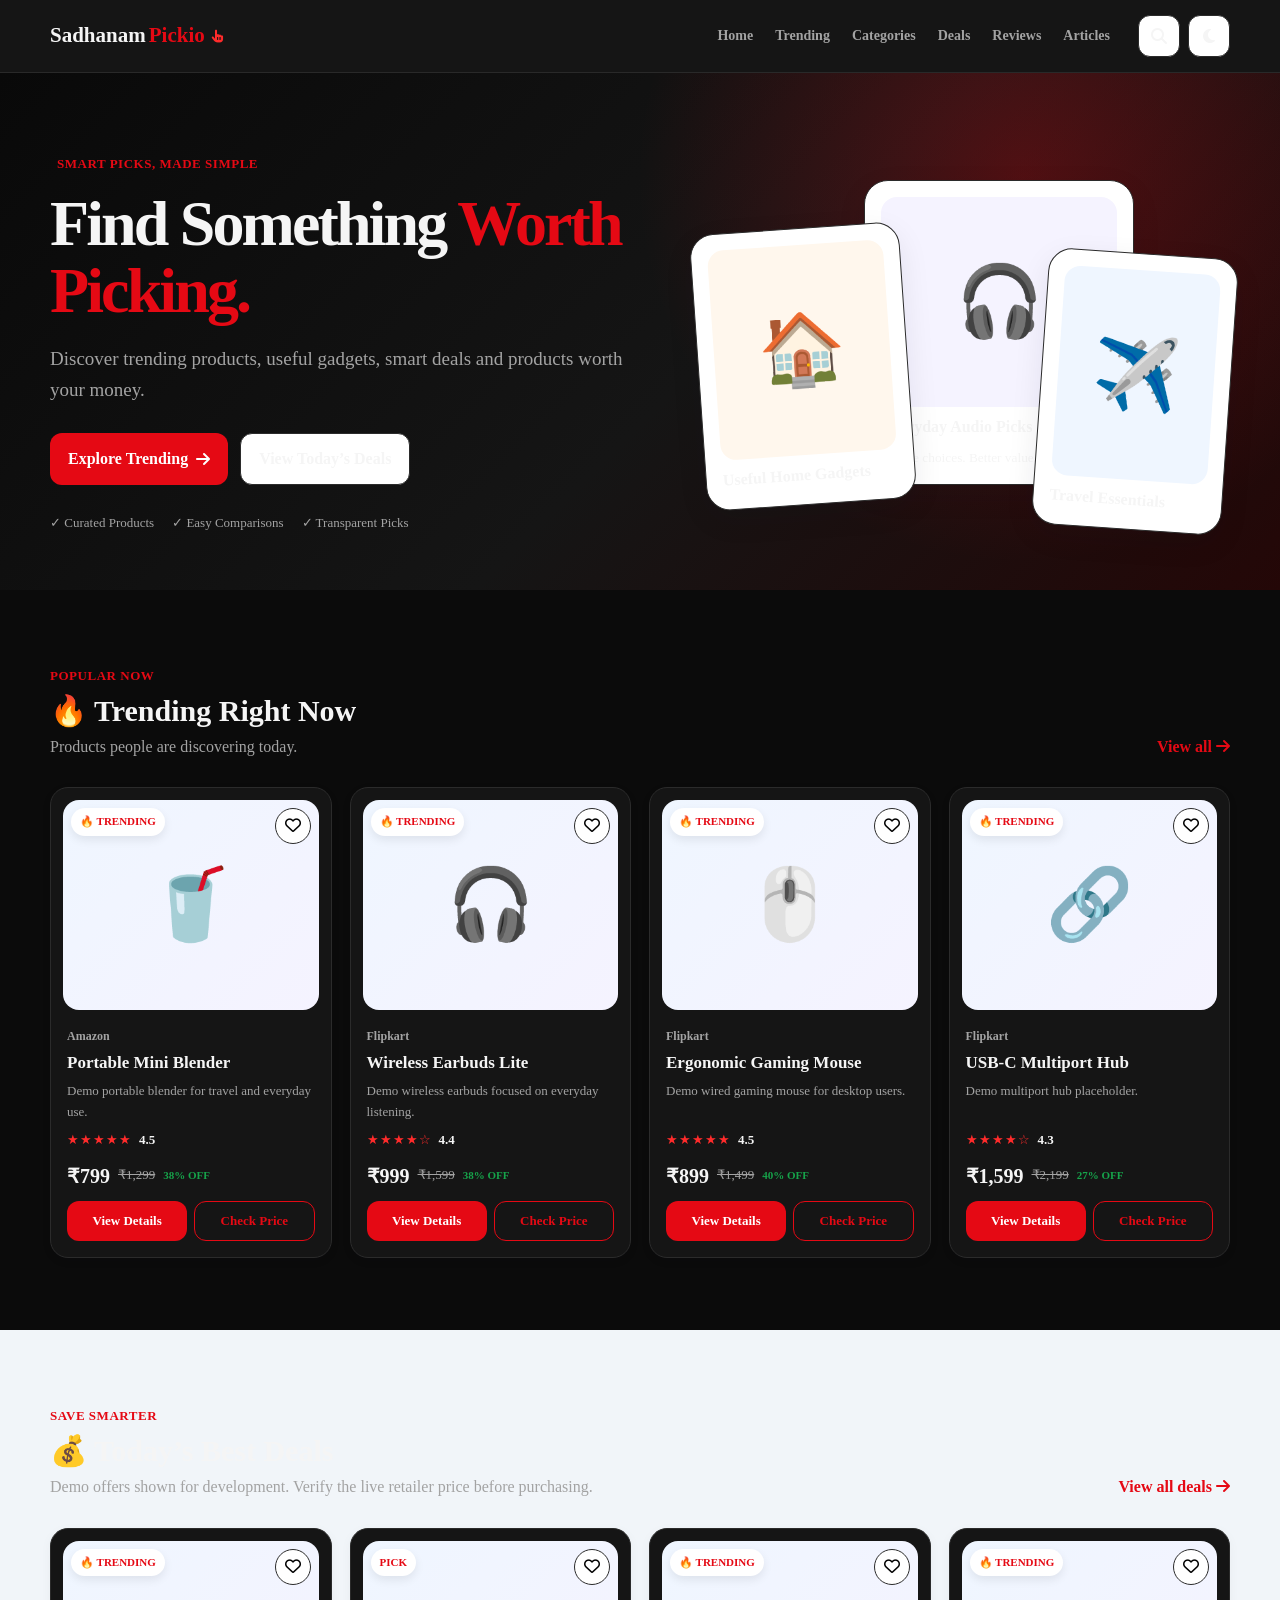
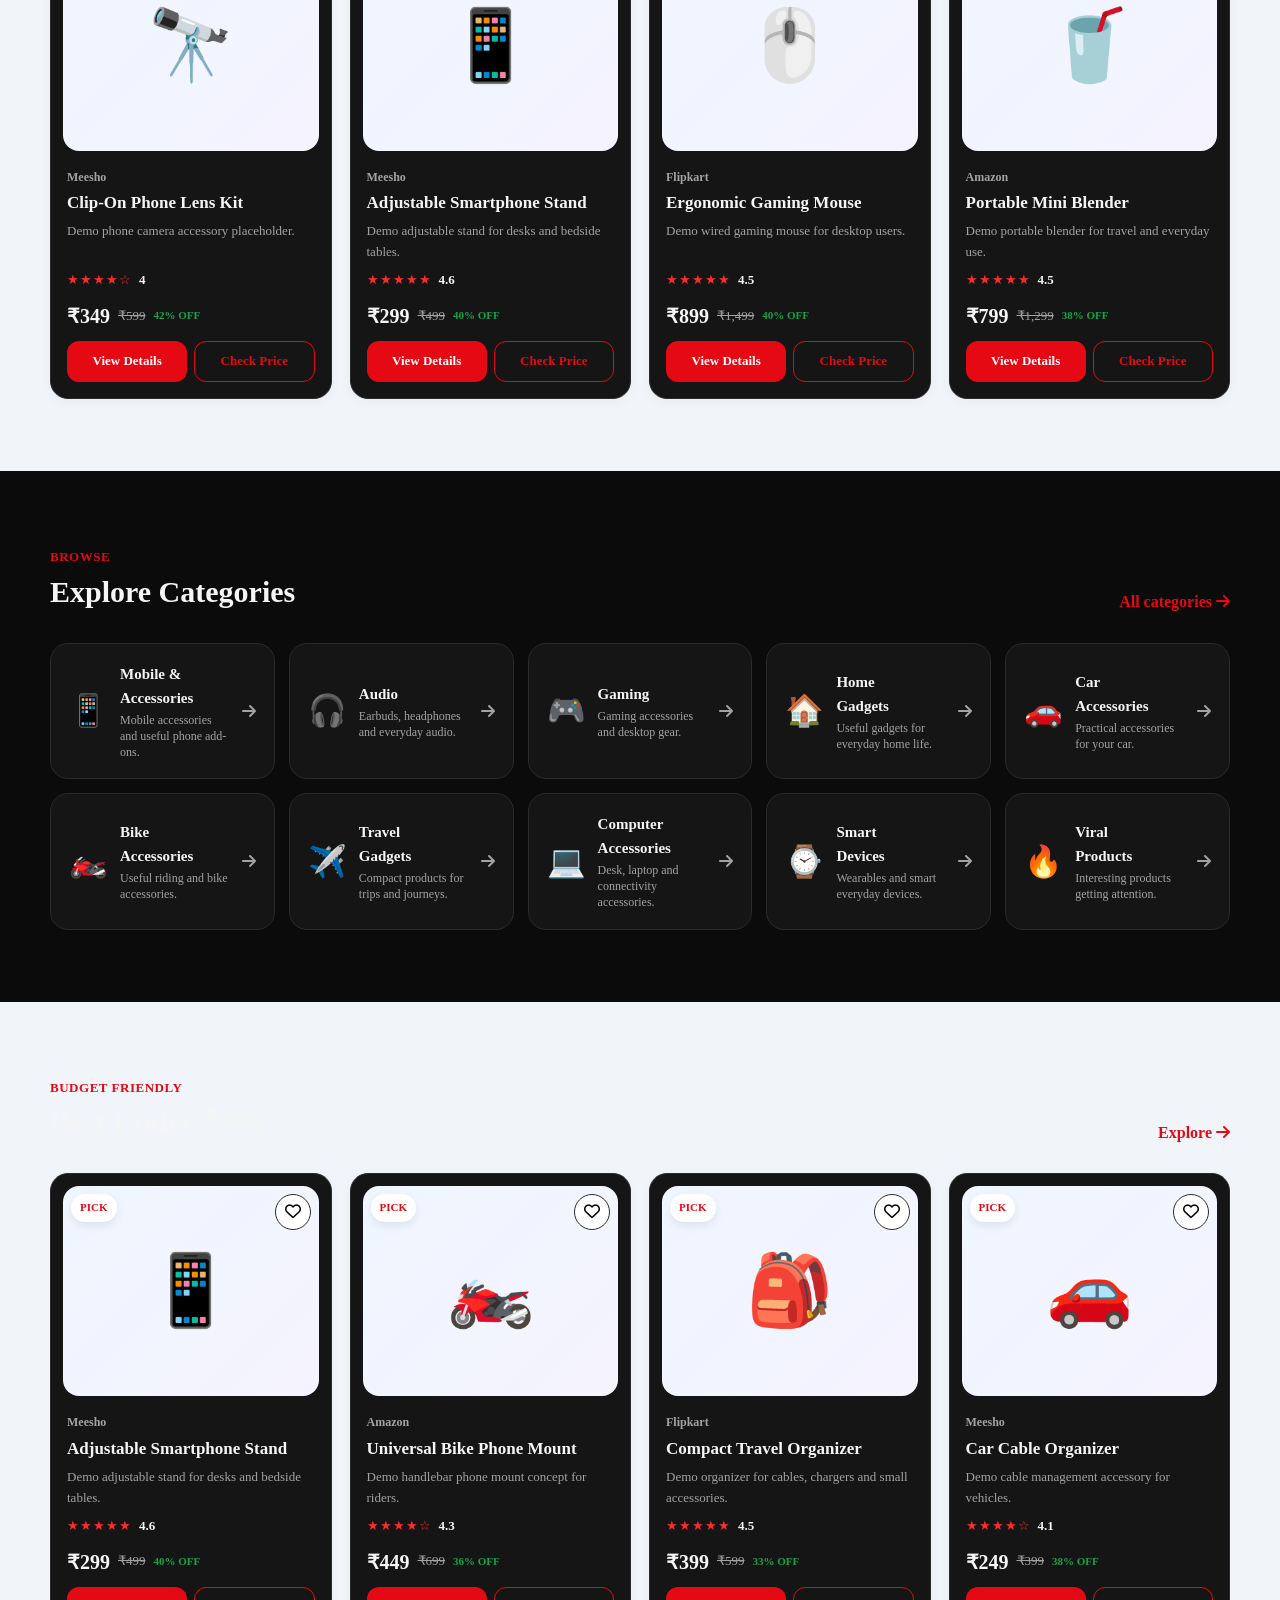
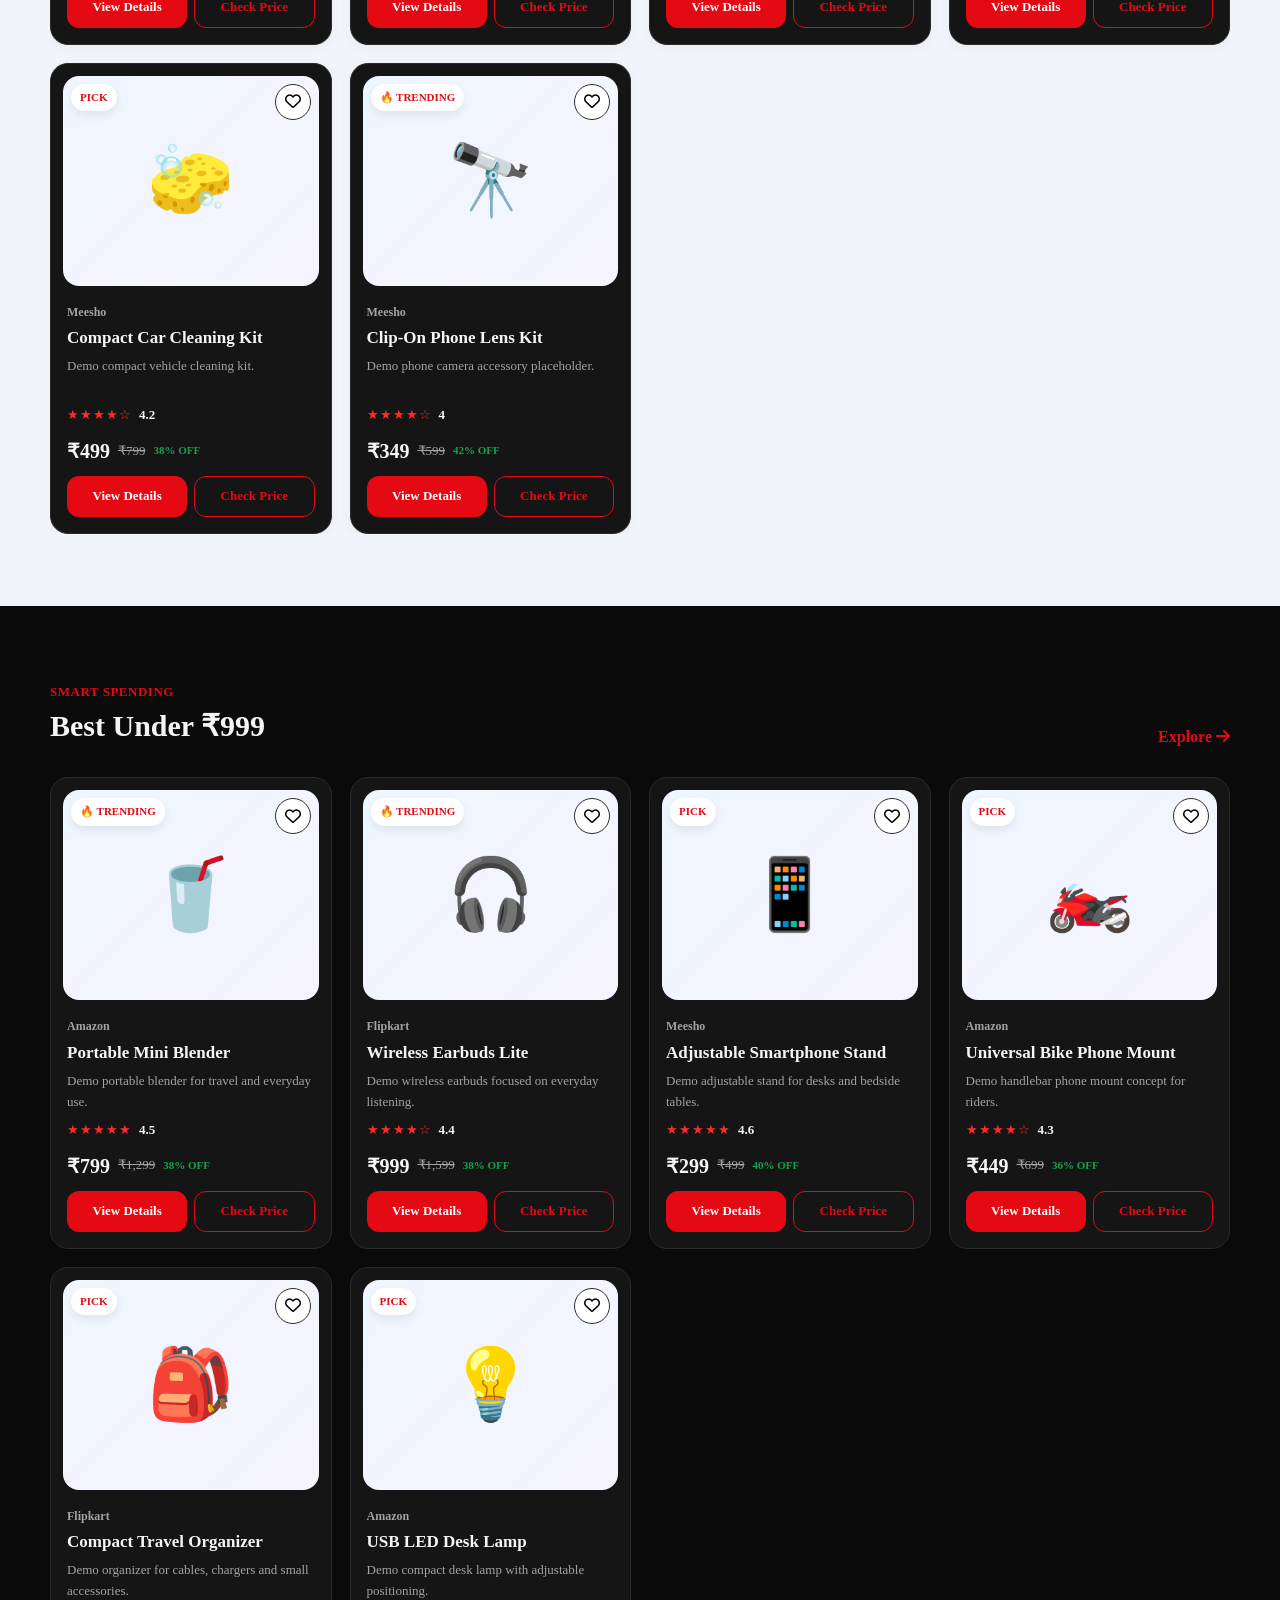
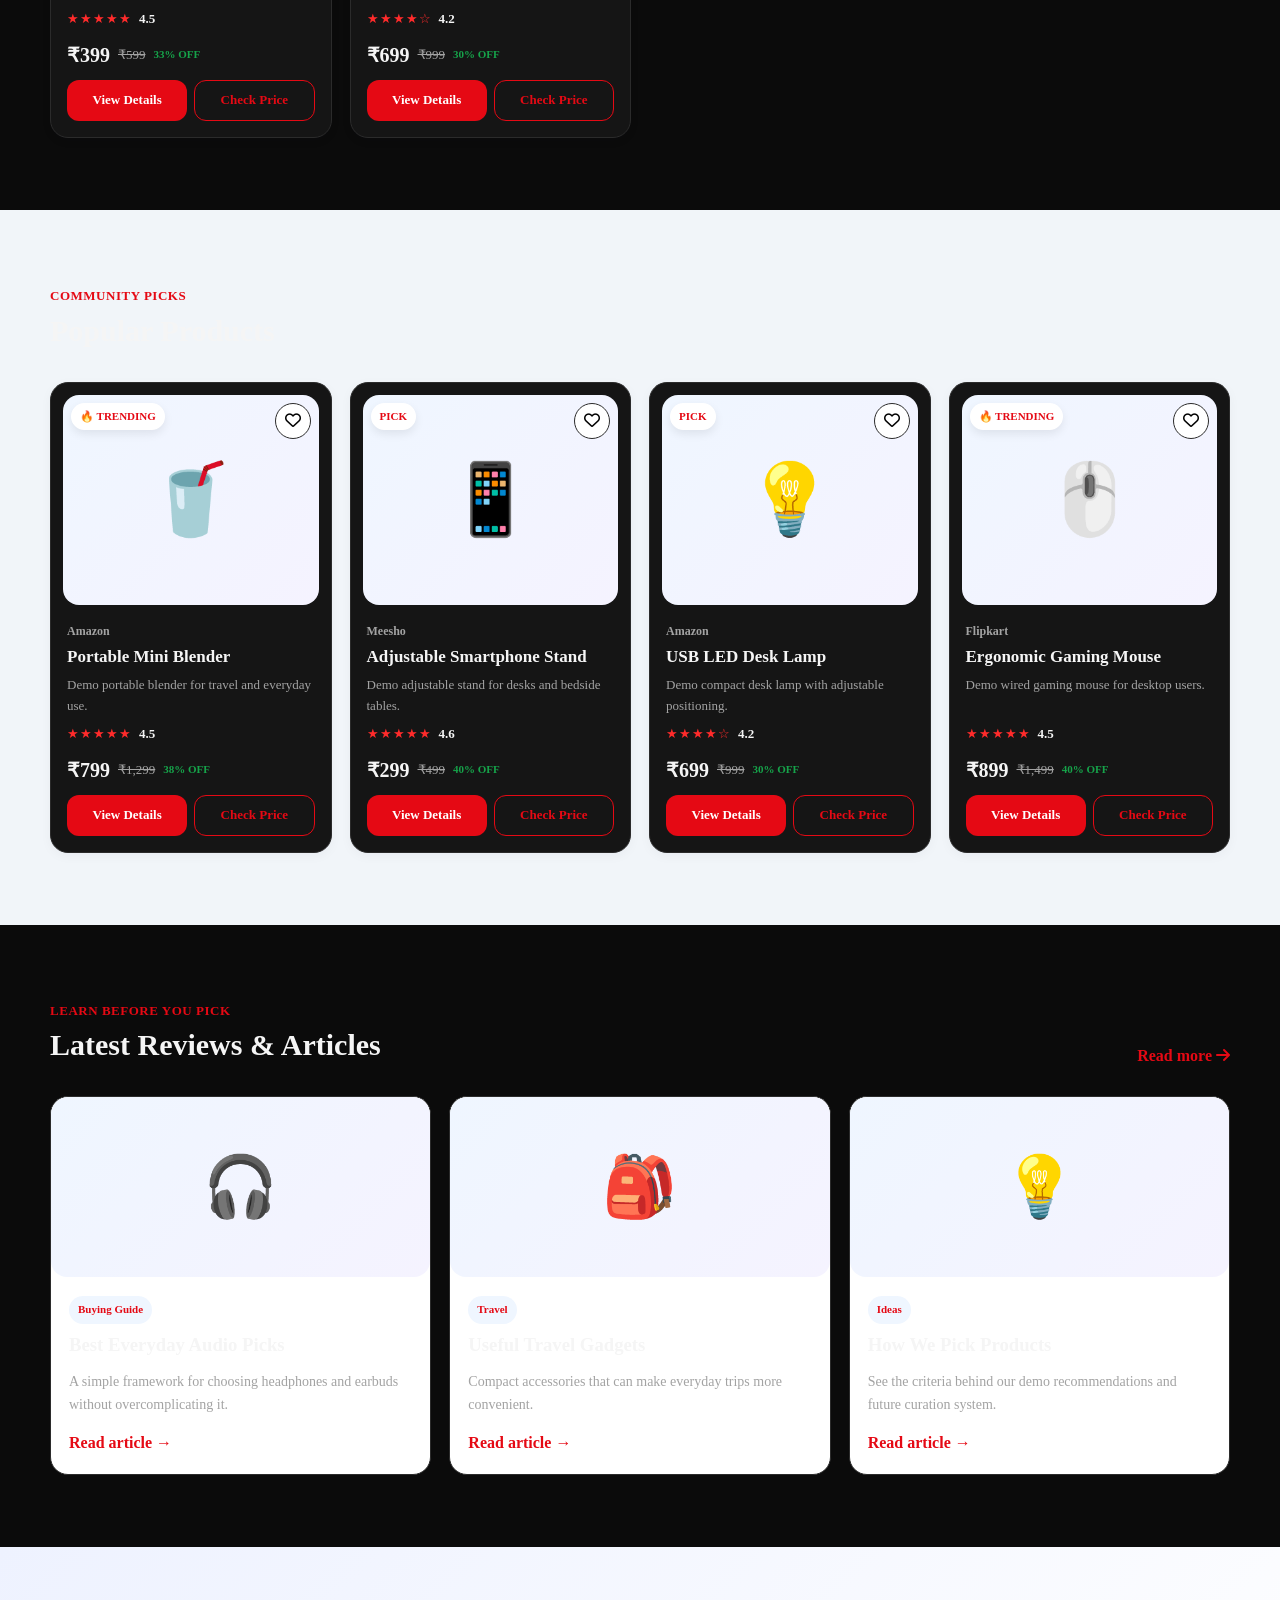
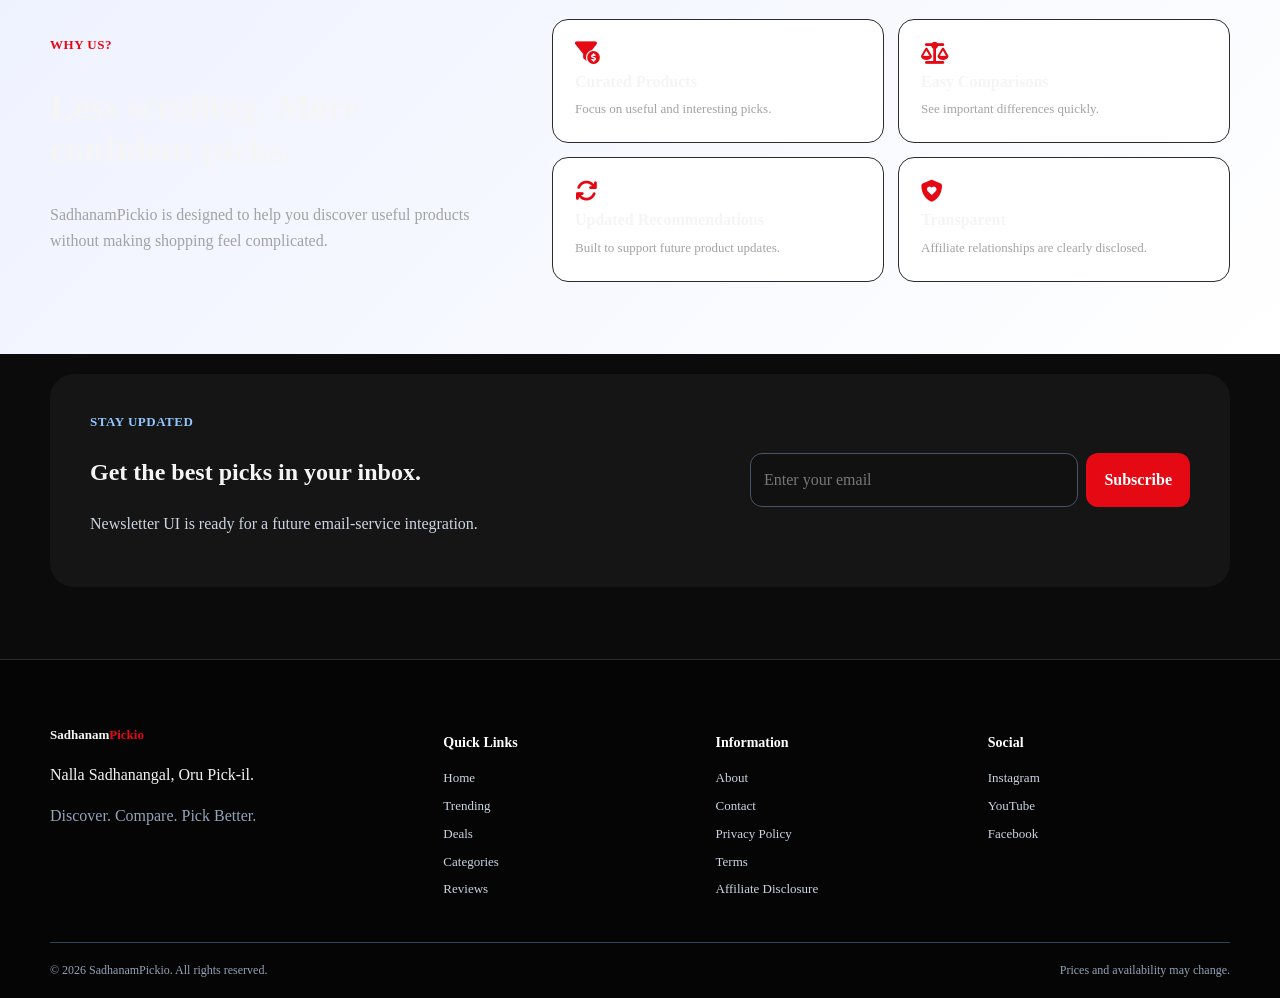
<file: index.html>
<!doctype html>
<html lang="en">
<head>
  <meta charset="utf-8">
  <meta name="viewport" content="width=device-width, initial-scale=1">
  <title>SadhanamPickio — Discover. Compare. Pick Better.</title>
  <meta name="description" content="Discover trending products, useful gadgets, smart deals and value-for-money picks with SadhanamPickio.">
  <link rel="canonical" href="https://sadhanampickio.in/">
  <meta property="og:title" content="SadhanamPickio — Discover. Compare. Pick Better.">
  <meta property="og:description" content="Nalla Sadhanangal, Oru Pick-il. Find useful, trending and value-for-money products.">
  <meta property="og:type" content="website">
  <meta property="og:url" content="https://sadhanampickio.in/">
  <meta name="twitter:card" content="summary_large_image">
  <link rel="preconnect" href="https://fonts.googleapis.com">
  <link rel="preconnect" href="https://fonts.gstatic.com" crossorigin>
  <link href="https://fonts.googleapis.com/css2?family=Inter:wght@400;500;600;700;800&display=swap" rel="stylesheet">
  <link rel="stylesheet" href="https://cdnjs.cloudflare.com/ajax/libs/font-awesome/6.5.2/css/all.min.css">
  <link rel="stylesheet" href="css/style.css">
  <link rel="stylesheet" href="css/components.css">
  <link rel="stylesheet" href="css/responsive.css">
  <script type="application/ld+json">{"@context":"https://schema.org","@type":"WebSite","name":"SadhanamPickio","url":"https://sadhanampickio.in/","potentialAction":{"@type":"SearchAction","target":"https://sadhanampickio.in/search.html?q={search_term_string}","query-input":"required name=search_term_string"}}</script>
</head>
<body data-page="home">
  <div id="site-header"></div>
  <main>
    <section class="hero">
      <div class="container hero-grid">
        <div class="hero-copy">
          <span class="eyebrow"><i class="fa-solid fa-sparkles"></i> Smart picks, made simple</span>
          <h1>Find Something <span>Worth Picking.</span></h1>
          <p>Discover trending products, useful gadgets, smart deals and products worth your money.</p>
          <div class="hero-actions">
            <a class="btn btn-primary" href="trending.html">Explore Trending <i class="fa-solid fa-arrow-right"></i></a>
            <a class="btn btn-light" href="deals.html">View Today’s Deals</a>
          </div>
          <div class="trust-row">
            <span>✓ Curated Products</span><span>✓ Easy Comparisons</span><span>✓ Transparent Picks</span>
          </div>
        </div>
        <div class="hero-visual" aria-label="Featured product discovery">
          <div class="hero-card hero-card-main"><div class="demo-img purple">🎧</div><b>Everyday Audio Picks</b><small>Simple choices. Better value.</small></div>
          <div class="hero-card hero-card-a"><div class="demo-img orange">🏠</div><b>Useful Home Gadgets</b></div>
          <div class="hero-card hero-card-b"><div class="demo-img blue">✈️</div><b>Travel Essentials</b></div>
        </div>
      </div>
    </section>

    <section class="section" id="trending">
      <div class="container">
        <div class="section-head"><div><span class="eyebrow">Popular now</span><h2>🔥 Trending Right Now</h2><p>Products people are discovering today.</p></div><a href="trending.html" class="text-link">View all <i class="fa-solid fa-arrow-right"></i></a></div>
        <div id="trending-grid" class="product-grid"></div>
      </div>
    </section>

    <section class="section section-muted">
      <div class="container">
        <div class="section-head"><div><span class="eyebrow">Save smarter</span><h2>💰 Today’s Best Deals</h2><p>Demo offers shown for development. Verify the live retailer price before purchasing.</p></div><a href="deals.html" class="text-link">View all deals <i class="fa-solid fa-arrow-right"></i></a></div>
        <div id="deals-grid" class="product-grid"></div>
      </div>
    </section>

    <section class="section">
      <div class="container">
        <div class="section-head"><div><span class="eyebrow">Browse</span><h2>Explore Categories</h2></div><a href="categories.html" class="text-link">All categories <i class="fa-solid fa-arrow-right"></i></a></div>
        <div id="category-grid" class="category-grid"></div>
      </div>
    </section>

    <section class="section section-muted">
      <div class="container price-section"><div class="section-head"><div><span class="eyebrow">Budget friendly</span><h2>Best Under ₹499</h2></div><a href="category.html?price=499" class="text-link">Explore <i class="fa-solid fa-arrow-right"></i></a></div><div id="under-499" class="product-grid product-grid-scroll"></div></div>
    </section>

    <section class="section">
      <div class="container"><div class="section-head"><div><span class="eyebrow">Smart spending</span><h2>Best Under ₹999</h2></div><a href="category.html?price=999" class="text-link">Explore <i class="fa-solid fa-arrow-right"></i></a></div><div id="under-999" class="product-grid product-grid-scroll"></div></div>
    </section>

    <section class="section section-muted">
      <div class="container">
        <div class="section-head"><div><span class="eyebrow">Community picks</span><h2>Popular Products</h2></div></div>
        <div id="popular-grid" class="product-grid"></div>
      </div>
    </section>

    <section class="section">
      <div class="container">
        <div class="section-head"><div><span class="eyebrow">Learn before you pick</span><h2>Latest Reviews & Articles</h2></div><a href="articles.html" class="text-link">Read more <i class="fa-solid fa-arrow-right"></i></a></div>
        <div class="article-grid">
          <article class="article-card"><div class="article-art">🎧</div><div><span class="tag">Buying Guide</span><h3>Best Everyday Audio Picks</h3><p>A simple framework for choosing headphones and earbuds without overcomplicating it.</p><a href="articles.html">Read article →</a></div></article>
          <article class="article-card"><div class="article-art">🎒</div><div><span class="tag">Travel</span><h3>Useful Travel Gadgets</h3><p>Compact accessories that can make everyday trips more convenient.</p><a href="articles.html">Read article →</a></div></article>
          <article class="article-card"><div class="article-art">💡</div><div><span class="tag">Ideas</span><h3>How We Pick Products</h3><p>See the criteria behind our demo recommendations and future curation system.</p><a href="articles.html">Read article →</a></div></article>
        </div>
      </div>
    </section>

    <section class="section why-section">
      <div class="container why-grid">
        <div><span class="eyebrow">Why us?</span><h2>Less scrolling. More confident picks.</h2><p>SadhanamPickio is designed to help you discover useful products without making shopping feel complicated.</p></div>
        <div class="why-cards">
          <div class="why-card"><i class="fa-solid fa-filter-circle-dollar"></i><b>Curated Products</b><span>Focus on useful and interesting picks.</span></div>
          <div class="why-card"><i class="fa-solid fa-scale-balanced"></i><b>Easy Comparisons</b><span>See important differences quickly.</span></div>
          <div class="why-card"><i class="fa-solid fa-arrows-rotate"></i><b>Updated Recommendations</b><span>Built to support future product updates.</span></div>
          <div class="why-card"><i class="fa-solid fa-shield-heart"></i><b>Transparent</b><span>Affiliate relationships are clearly disclosed.</span></div>
        </div>
      </div>
    </section>

    <section class="section newsletter-section">
      <div class="container newsletter"><div><span class="eyebrow">Stay updated</span><h2>Get the best picks in your inbox.</h2><p>Newsletter UI is ready for a future email-service integration.</p></div><form id="newsletter-form" class="inline-form"><input type="email" placeholder="Enter your email" aria-label="Email address" required><button class="btn btn-primary">Subscribe</button></form></div>
    </section>
  </main>
  <div id="site-footer"></div>
  <script src="js/products.js"></script><script src="js/app.js"></script><script src="js/search.js"></script>
</body>
</html>
</file>
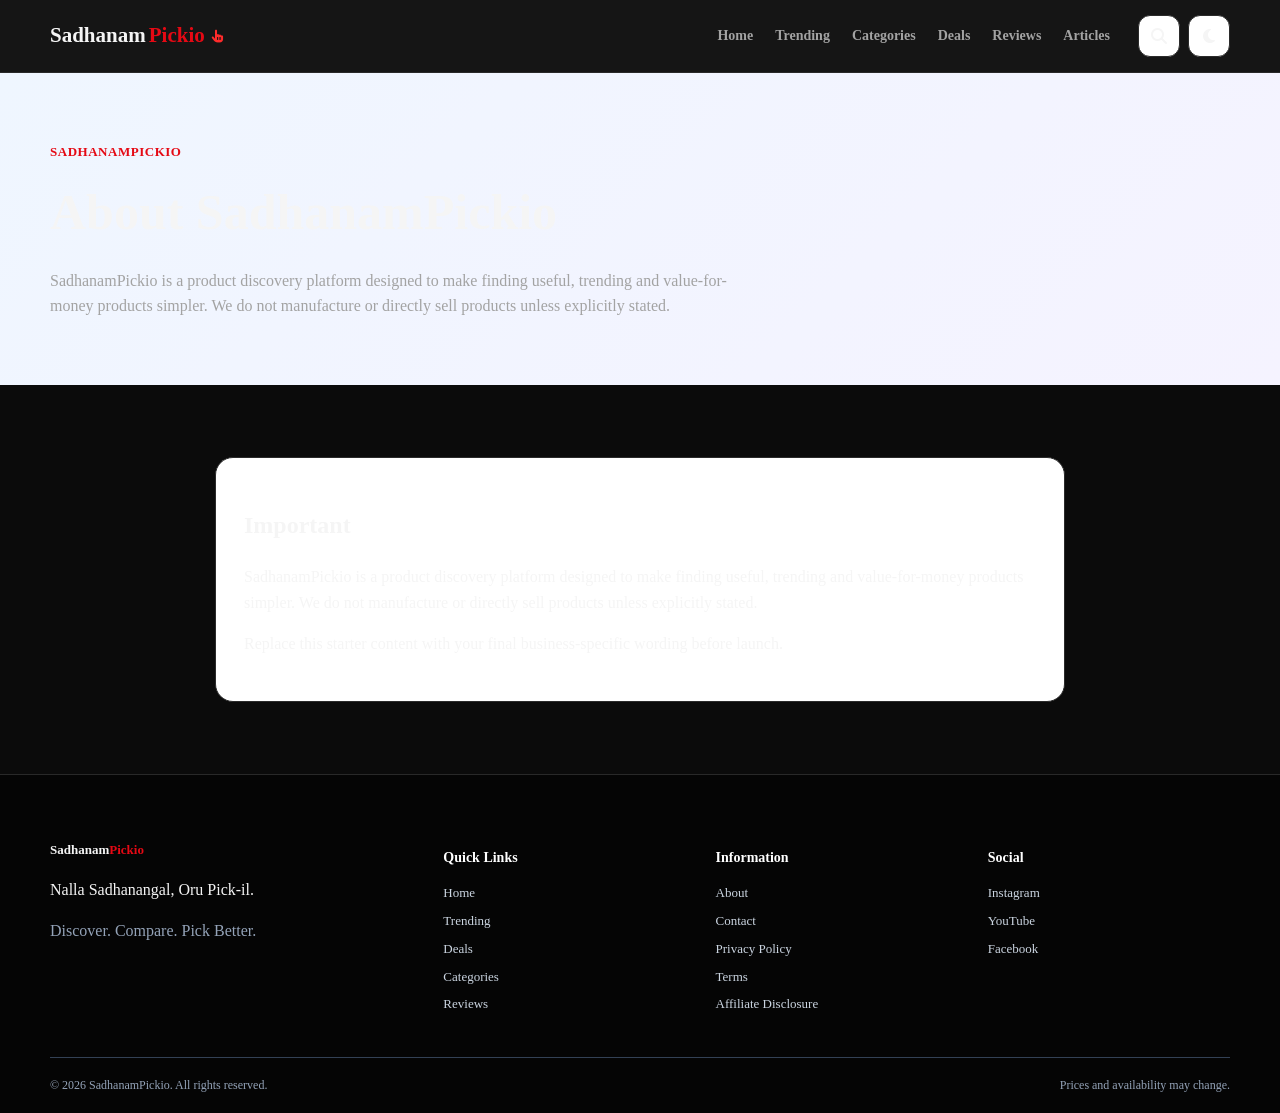
<file: about.html>
<!doctype html><html lang="en"><head><meta charset="utf-8"><meta name="viewport" content="width=device-width,initial-scale=1"><title>About — SadhanamPickio</title><meta name="description" content="About SadhanamPickio — SadhanamPickio."><link rel="stylesheet" href="https://cdnjs.cloudflare.com/ajax/libs/font-awesome/6.5.2/css/all.min.css"><link rel="stylesheet" href="css/style.css"><link rel="stylesheet" href="css/components.css"><link rel="stylesheet" href="css/responsive.css"></head><body><div id="site-header"></div><main><section class="page-hero"><div class="container"><span class="eyebrow">SadhanamPickio</span><h1>About SadhanamPickio</h1><p>SadhanamPickio is a product discovery platform designed to make finding useful, trending and value-for-money products simpler. We do not manufacture or directly sell products unless explicitly stated.</p></div></section><section class="section"><div class="container narrow-content"><div class='info-card'><h2>Important</h2><p>SadhanamPickio is a product discovery platform designed to make finding useful, trending and value-for-money products simpler. We do not manufacture or directly sell products unless explicitly stated.</p><p>Replace this starter content with your final business-specific wording before launch.</p></div></div></section></main><div id="site-footer"></div><script src="js/products.js"></script><script src="js/app.js"></script><script src="js/search.js"></script></body></html>
</file>
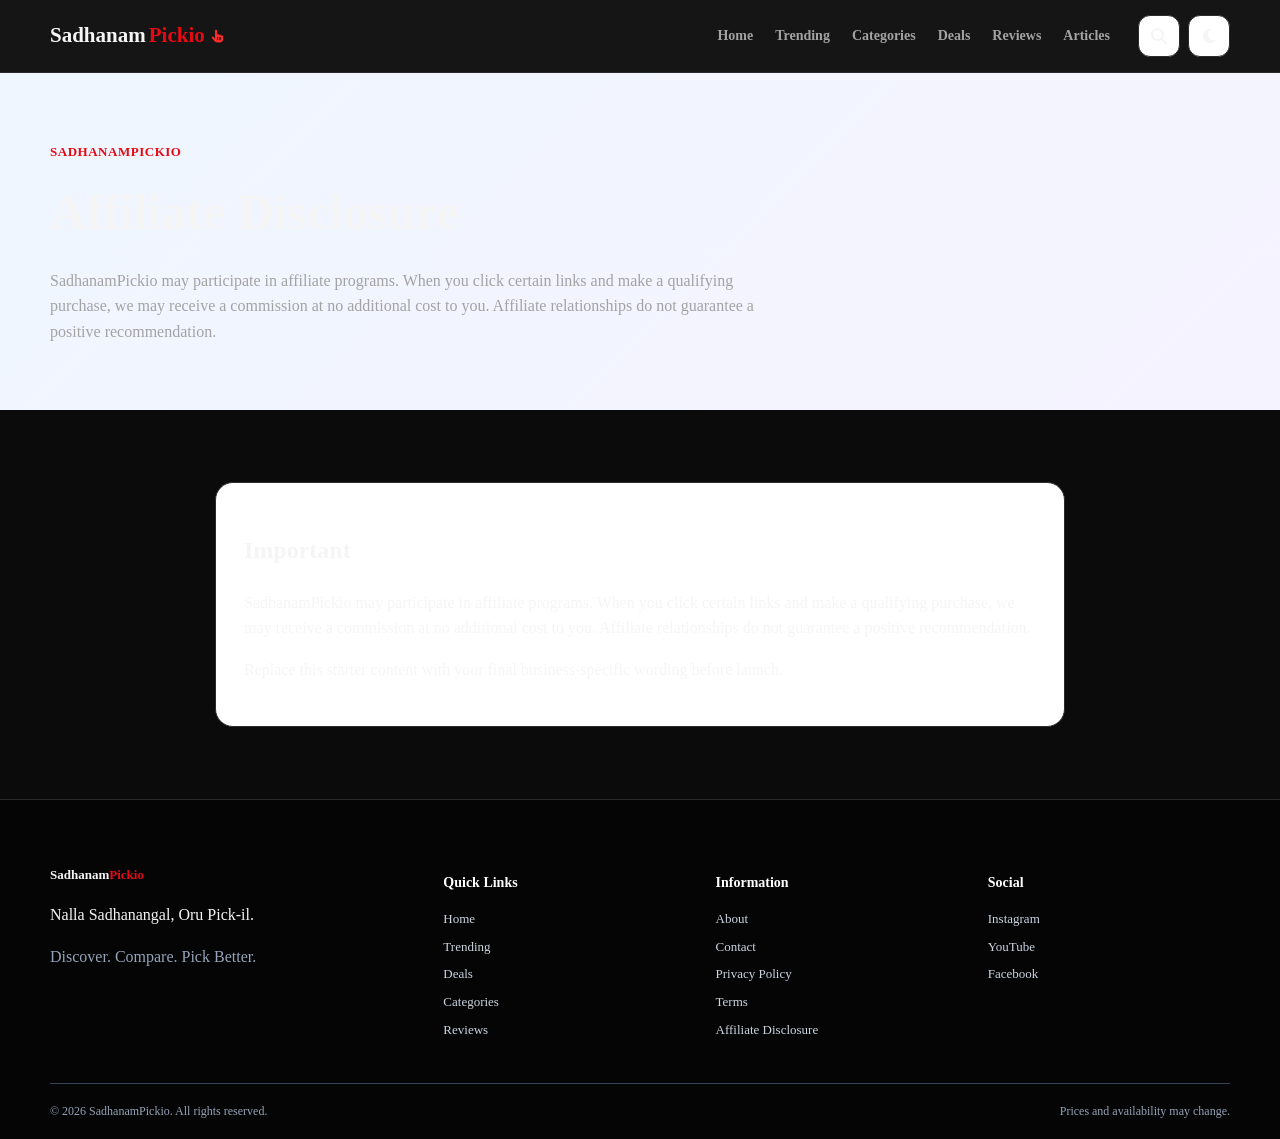
<file: affiliate-disclosure.html>
<!doctype html><html lang="en"><head><meta charset="utf-8"><meta name="viewport" content="width=device-width,initial-scale=1"><title>Affiliate Disclosure — SadhanamPickio</title><meta name="description" content="Affiliate Disclosure — SadhanamPickio."><link rel="stylesheet" href="https://cdnjs.cloudflare.com/ajax/libs/font-awesome/6.5.2/css/all.min.css"><link rel="stylesheet" href="css/style.css"><link rel="stylesheet" href="css/components.css"><link rel="stylesheet" href="css/responsive.css"></head><body><div id="site-header"></div><main><section class="page-hero"><div class="container"><span class="eyebrow">SadhanamPickio</span><h1>Affiliate Disclosure</h1><p>SadhanamPickio may participate in affiliate programs. When you click certain links and make a qualifying purchase, we may receive a commission at no additional cost to you. Affiliate relationships do not guarantee a positive recommendation.</p></div></section><section class="section"><div class="container narrow-content"><div class='info-card'><h2>Important</h2><p>SadhanamPickio may participate in affiliate programs. When you click certain links and make a qualifying purchase, we may receive a commission at no additional cost to you. Affiliate relationships do not guarantee a positive recommendation.</p><p>Replace this starter content with your final business-specific wording before launch.</p></div></div></section></main><div id="site-footer"></div><script src="js/products.js"></script><script src="js/app.js"></script><script src="js/search.js"></script></body></html>
</file>
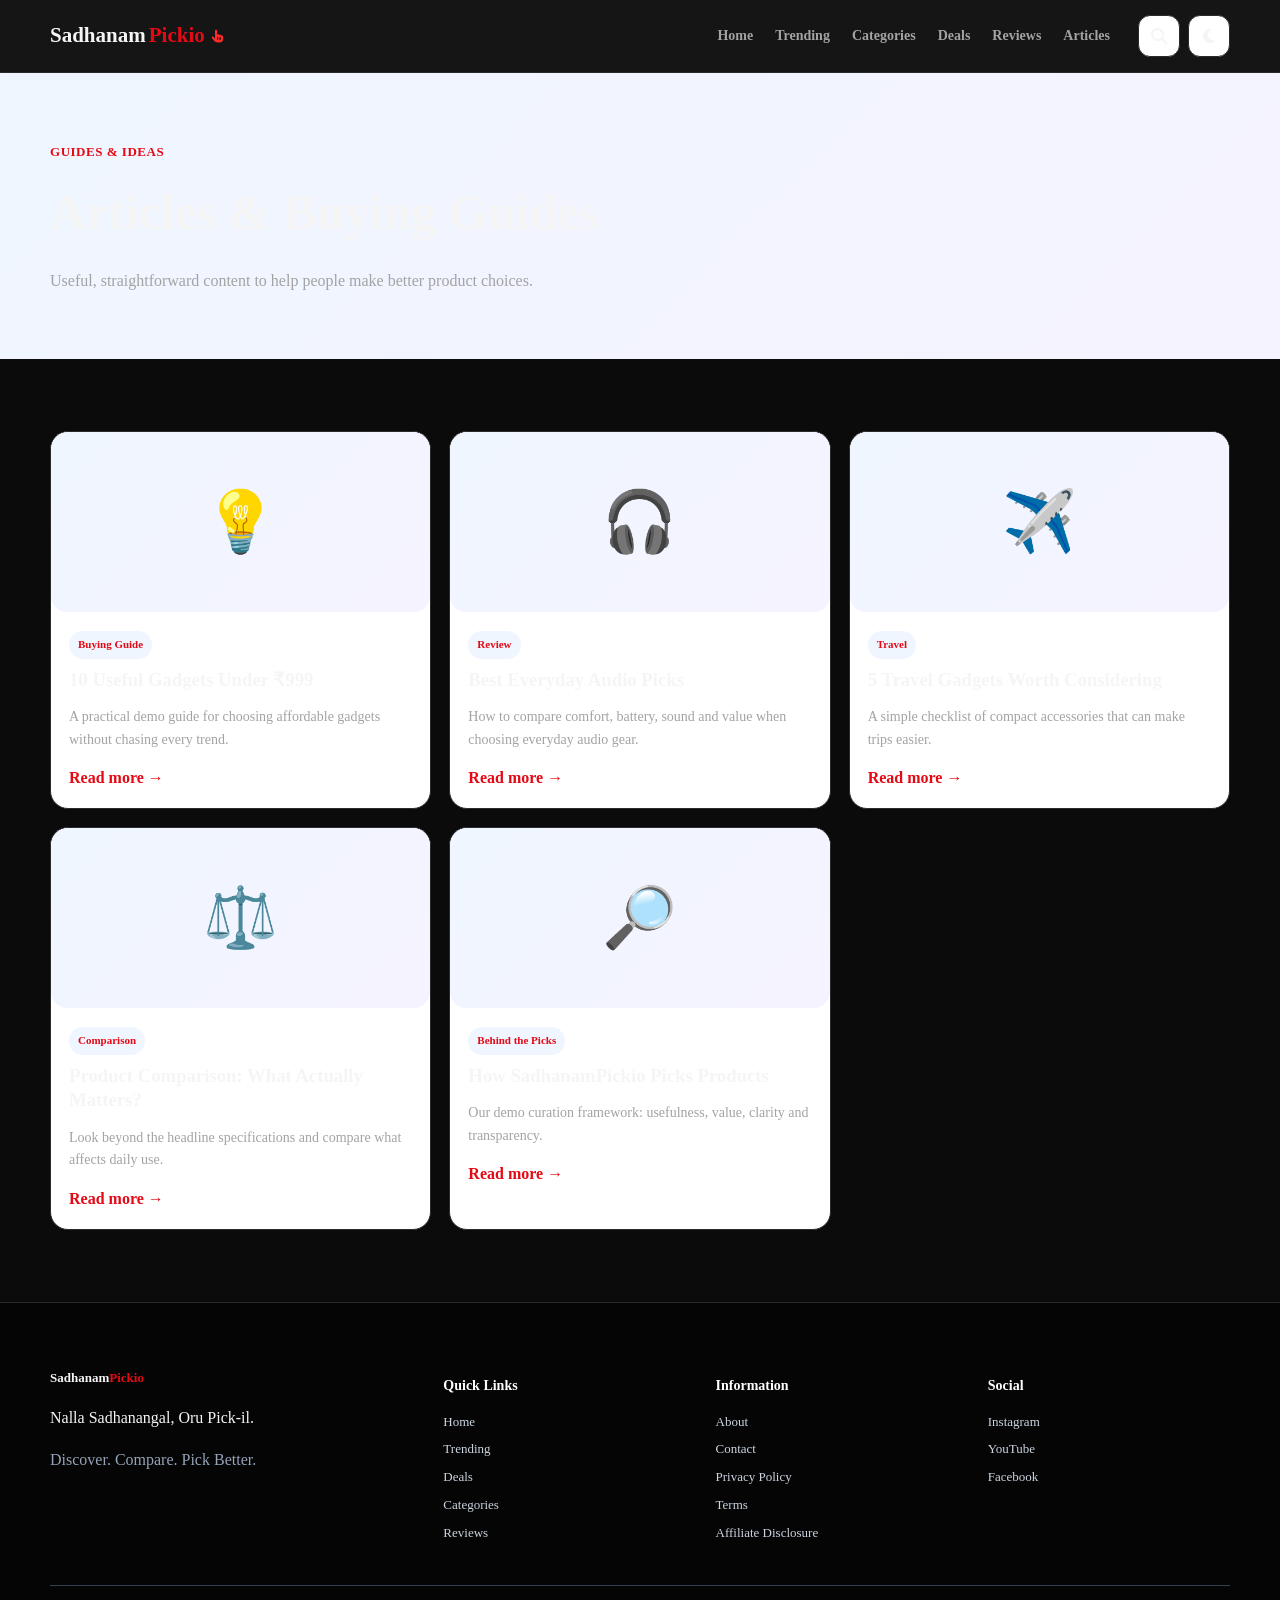
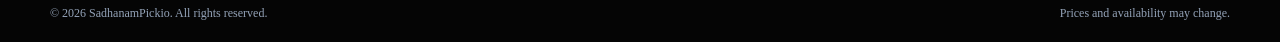
<file: articles.html>
<!doctype html><html lang="en"><head><meta charset="utf-8"><meta name="viewport" content="width=device-width,initial-scale=1"><title>Articles & Buying Guides — SadhanamPickio</title><meta name="description" content="Buying guides, product comparisons, reviews and useful product articles."><link rel="stylesheet" href="https://cdnjs.cloudflare.com/ajax/libs/font-awesome/6.5.2/css/all.min.css"><link rel="stylesheet" href="css/style.css"><link rel="stylesheet" href="css/components.css"><link rel="stylesheet" href="css/responsive.css"></head><body data-page="articles"><div id="site-header"></div><main><section class="page-hero"><div class="container"><span class="eyebrow">Guides & ideas</span><h1>Articles & Buying Guides</h1><p>Useful, straightforward content to help people make better product choices.</p></div></section><section class="section"><div class="container article-grid" id="article-grid"></div></section></main><div id="site-footer"></div><script src="js/products.js"></script><script src="js/app.js"></script><script src="js/search.js"></script></body></html>
</file>
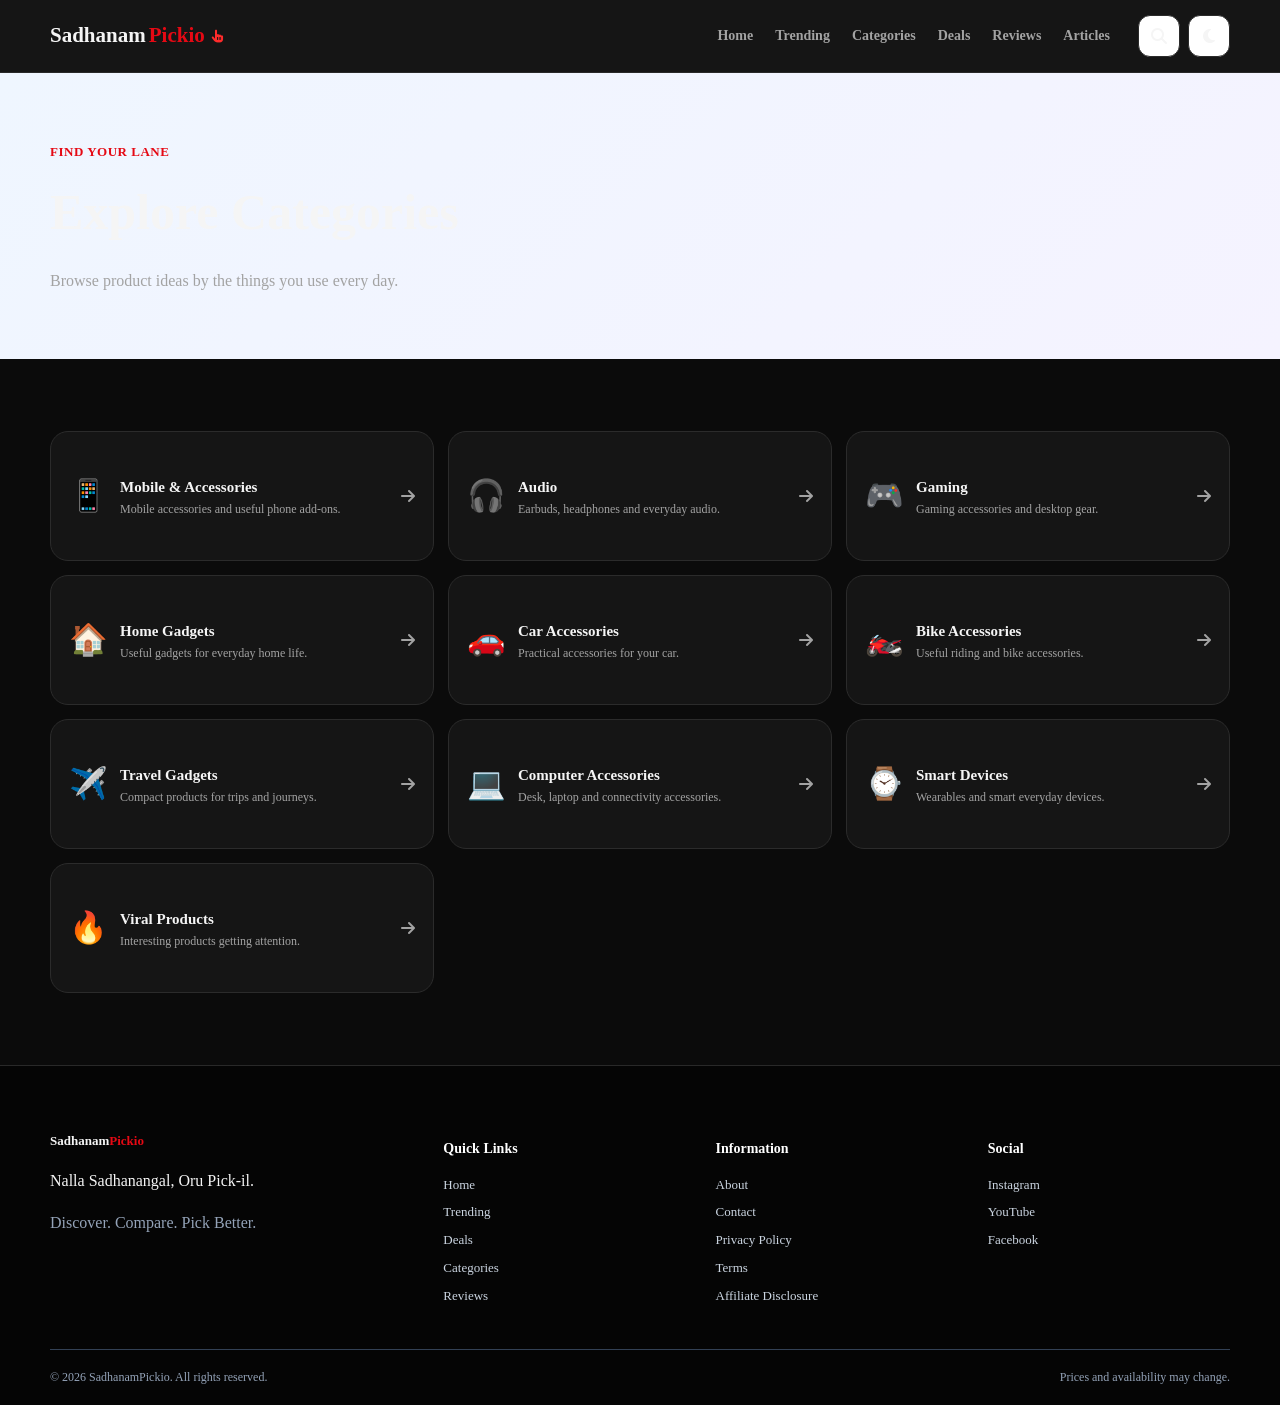
<file: categories.html>
<!doctype html><html lang="en"><head><meta charset="utf-8"><meta name="viewport" content="width=device-width,initial-scale=1"><title>Categories — SadhanamPickio</title><meta name="description" content="Explore gadgets, audio, gaming, travel, home, bike, car and mobile accessory categories."><link rel="canonical" href="https://sadhanampickio.in/categories.html"><link rel="stylesheet" href="https://cdnjs.cloudflare.com/ajax/libs/font-awesome/6.5.2/css/all.min.css"><link rel="stylesheet" href="css/style.css"><link rel="stylesheet" href="css/components.css"><link rel="stylesheet" href="css/responsive.css"></head><body data-page="categories"><div id="site-header"></div><main><section class="page-hero"><div class="container"><span class="eyebrow">Find your lane</span><h1>Explore Categories</h1><p>Browse product ideas by the things you use every day.</p></div></section><section class="section"><div class="container"><div id="all-category-grid" class="category-grid category-grid-large"></div></div></section></main><div id="site-footer"></div><script src="js/products.js"></script><script src="js/app.js"></script><script src="js/search.js"></script></body></html>
</file>
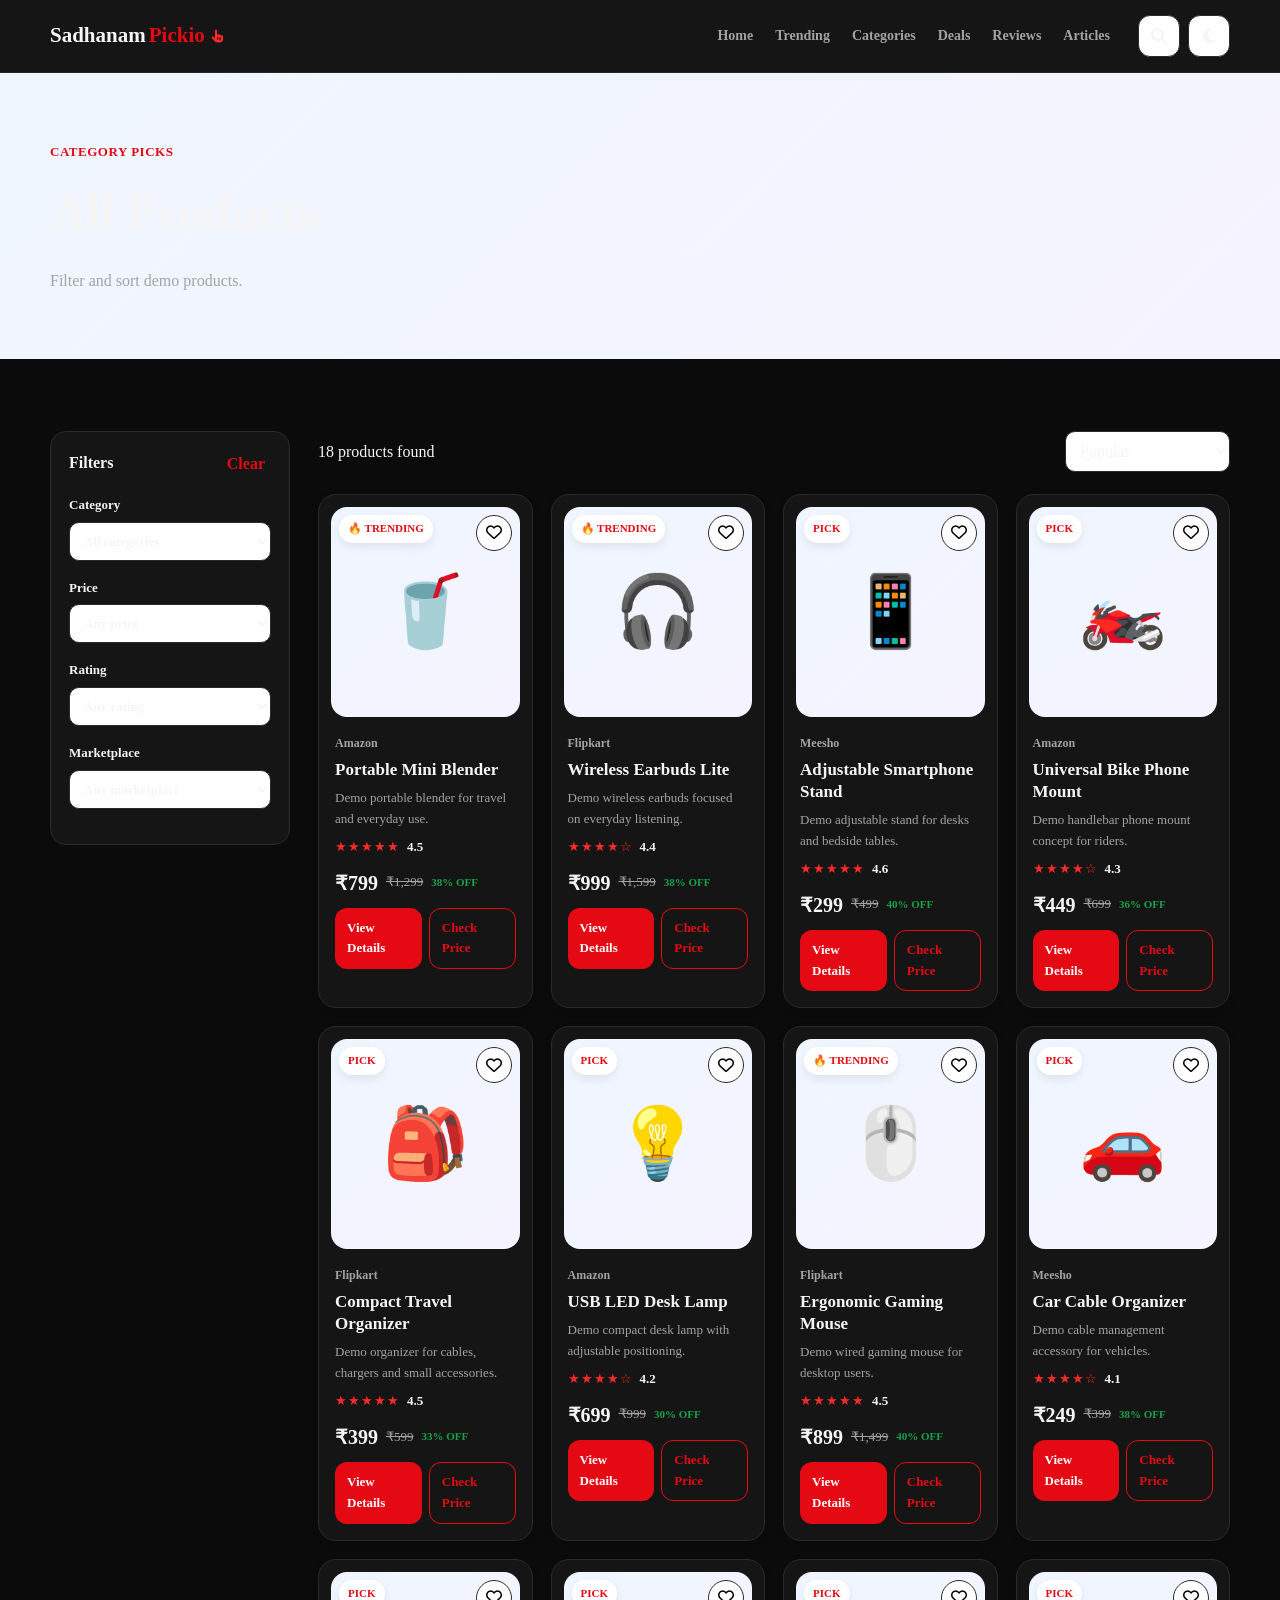
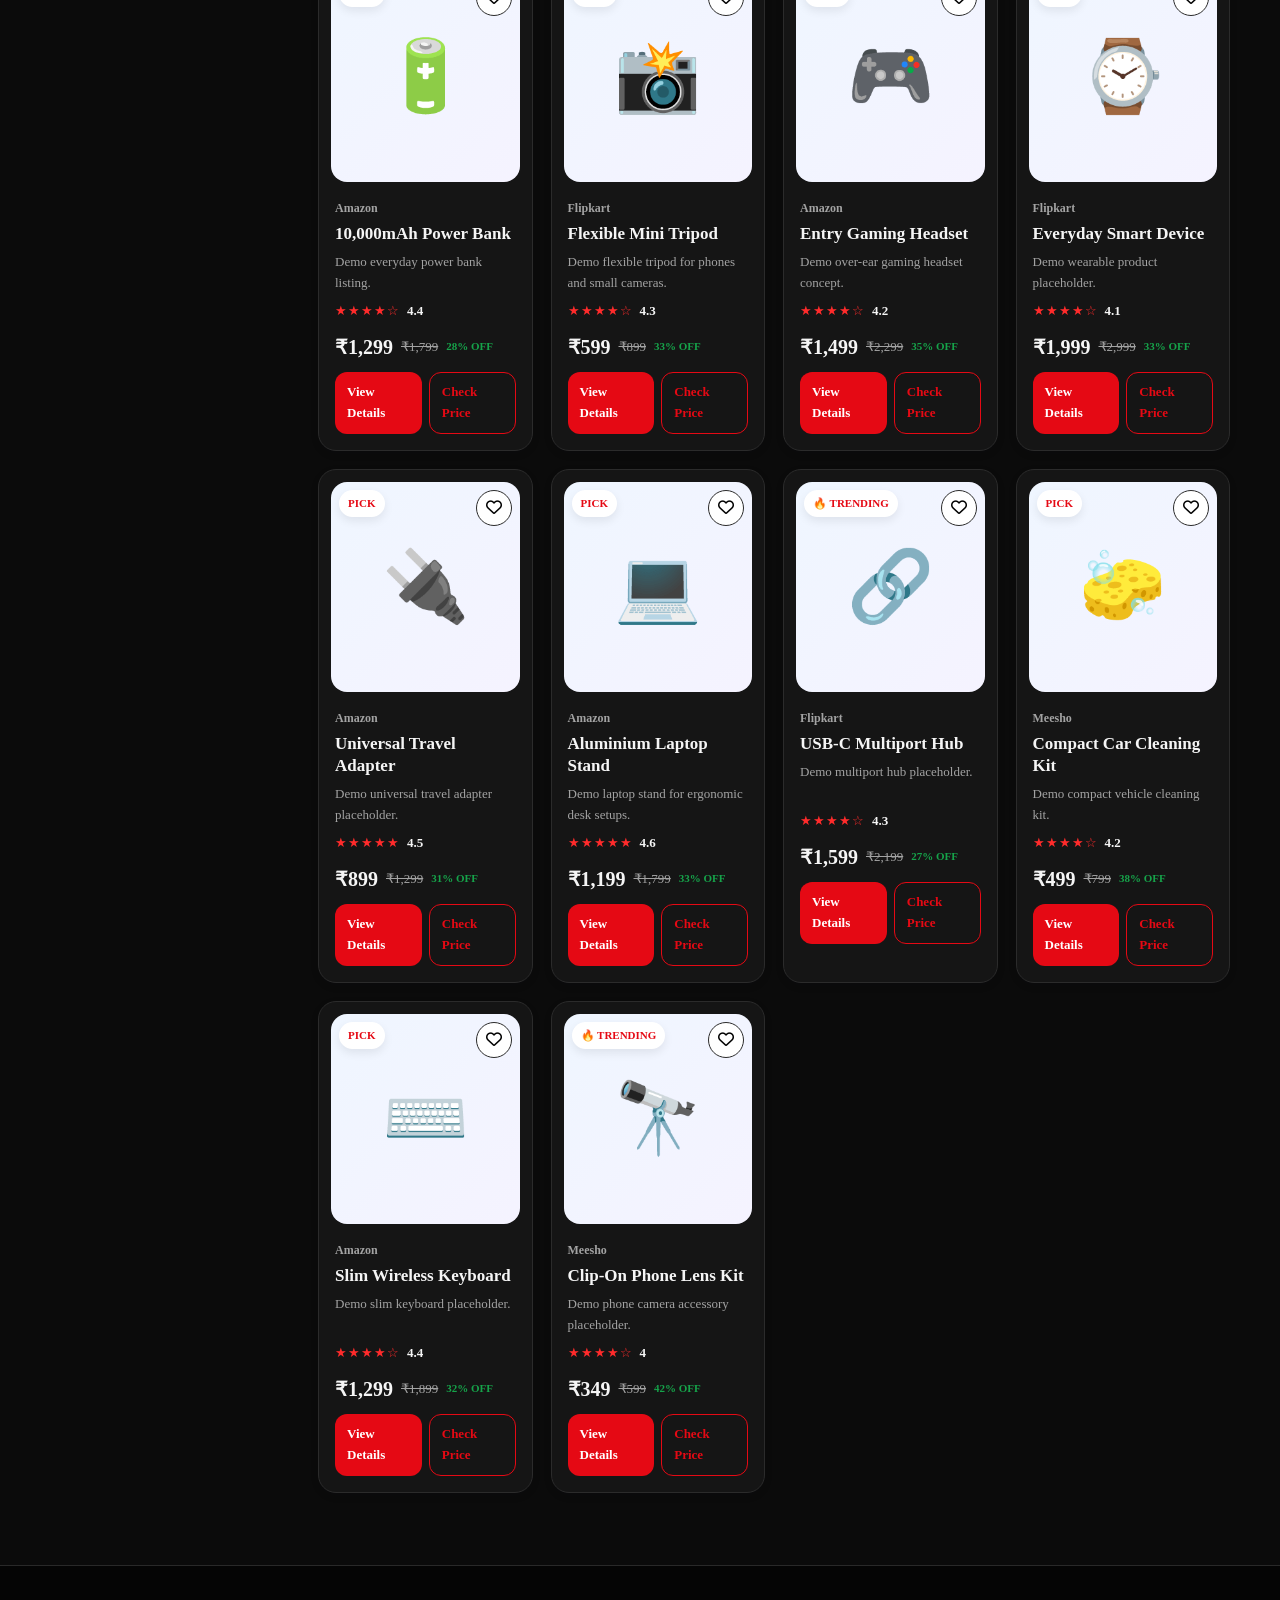
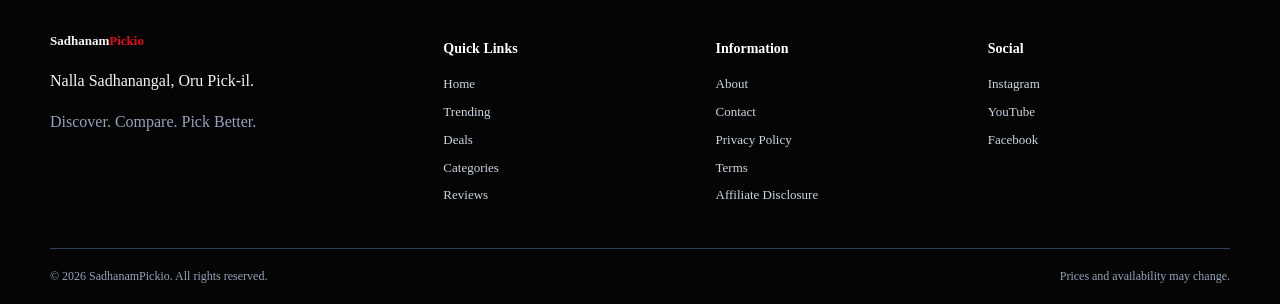
<file: category.html>
<!doctype html><html lang="en"><head><meta charset="utf-8"><meta name="viewport" content="width=device-width,initial-scale=1"><title>Category — SadhanamPickio</title><meta name="description" content="Browse curated products by category, price, rating and marketplace."><link rel="stylesheet" href="https://cdnjs.cloudflare.com/ajax/libs/font-awesome/6.5.2/css/all.min.css"><link rel="stylesheet" href="css/style.css"><link rel="stylesheet" href="css/components.css"><link rel="stylesheet" href="css/responsive.css"></head><body data-page="category"><div id="site-header"></div><main><section class="page-hero"><div class="container"><span class="eyebrow">Category picks</span><h1 id="category-title">Products</h1><p id="category-subtitle">Filter and sort demo products.</p></div></section><section class="section"><div class="container category-layout"><aside class="filter-panel"><div class="filter-header"><b>Filters</b><button id="clear-filters" class="text-button">Clear</button></div><label>Category<select id="category-filter"></select></label><label>Price<select id="price-filter"><option value="">Any price</option><option value="500">Under ₹500</option><option value="1000">₹500–₹1,000</option><option value="2000">₹1,000–₹2,000</option><option value="5000">₹2,000–₹5,000</option><option value="5000+">₹5,000+</option></select></label><label>Rating<select id="rating-filter"><option value="">Any rating</option><option value="4">4★+</option><option value="4.5">4.5★+</option></select></label><label>Marketplace<select id="market-filter"><option value="">Any marketplace</option><option>Amazon</option><option>Flipkart</option><option>Meesho</option></select></label></aside><div class="results-area"><div class="results-toolbar"><span id="results-count"></span><select id="sort-select" aria-label="Sort products"><option value="popular">Popular</option><option value="trending">Trending</option><option value="priceAsc">Price Low → High</option><option value="priceDesc">Price High → Low</option><option value="rating">Highest Rated</option><option value="discount">Biggest Discount</option></select></div><div id="category-products" class="product-grid"></div></div></div></section></main><div id="site-footer"></div><script src="js/products.js"></script><script src="js/app.js"></script><script src="js/search.js"></script></body></html>
</file>
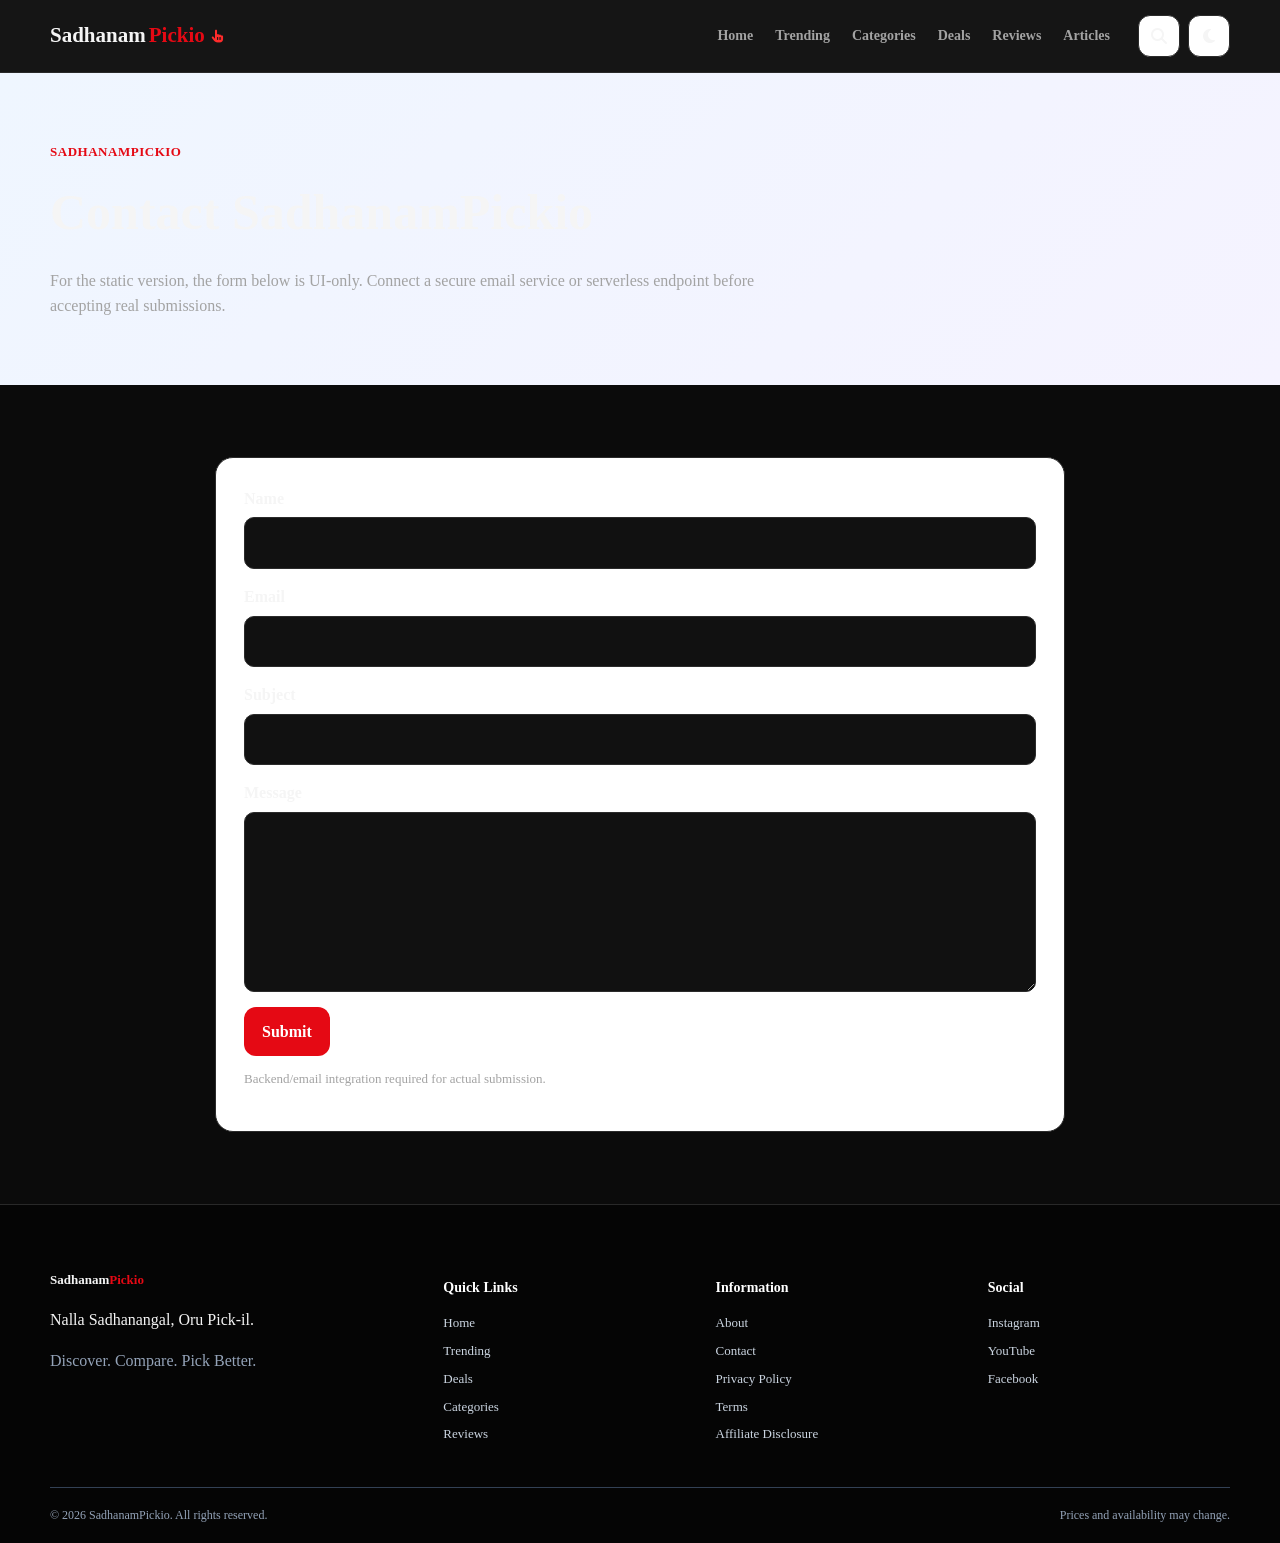
<file: contact.html>
<!doctype html><html lang="en"><head><meta charset="utf-8"><meta name="viewport" content="width=device-width,initial-scale=1"><title>Contact — SadhanamPickio</title><meta name="description" content="Contact SadhanamPickio — SadhanamPickio."><link rel="stylesheet" href="https://cdnjs.cloudflare.com/ajax/libs/font-awesome/6.5.2/css/all.min.css"><link rel="stylesheet" href="css/style.css"><link rel="stylesheet" href="css/components.css"><link rel="stylesheet" href="css/responsive.css"></head><body><div id="site-header"></div><main><section class="page-hero"><div class="container"><span class="eyebrow">SadhanamPickio</span><h1>Contact SadhanamPickio</h1><p>For the static version, the form below is UI-only. Connect a secure email service or serverless endpoint before accepting real submissions.</p></div></section><section class="section"><div class="container narrow-content"><form id='contact-form' class='contact-form'><label>Name<input required></label><label>Email<input type='email' required></label><label>Subject<input required></label><label>Message<textarea rows='6' required></textarea></label><button class='btn btn-primary'>Submit</button><p class='form-note'>Backend/email integration required for actual submission.</p></form></div></section></main><div id="site-footer"></div><script src="js/products.js"></script><script src="js/app.js"></script><script src="js/search.js"></script></body></html>
</file>
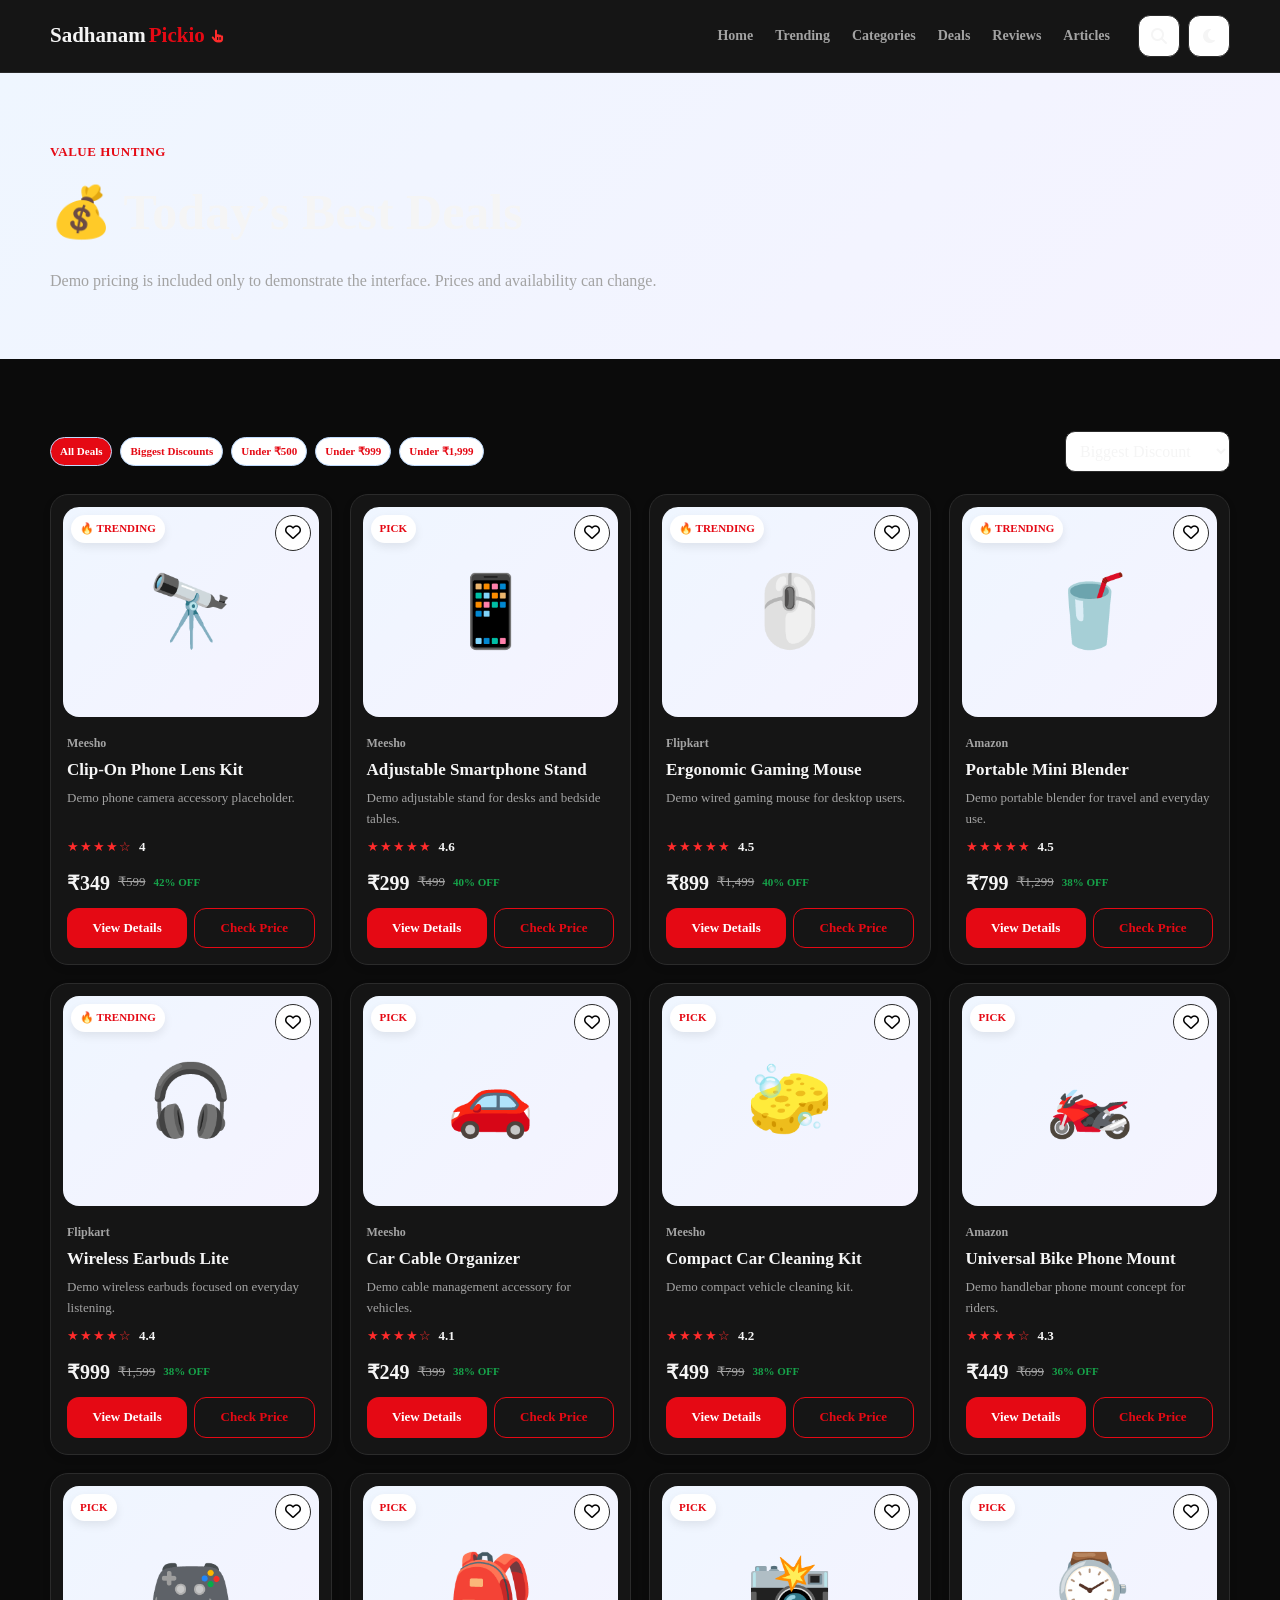
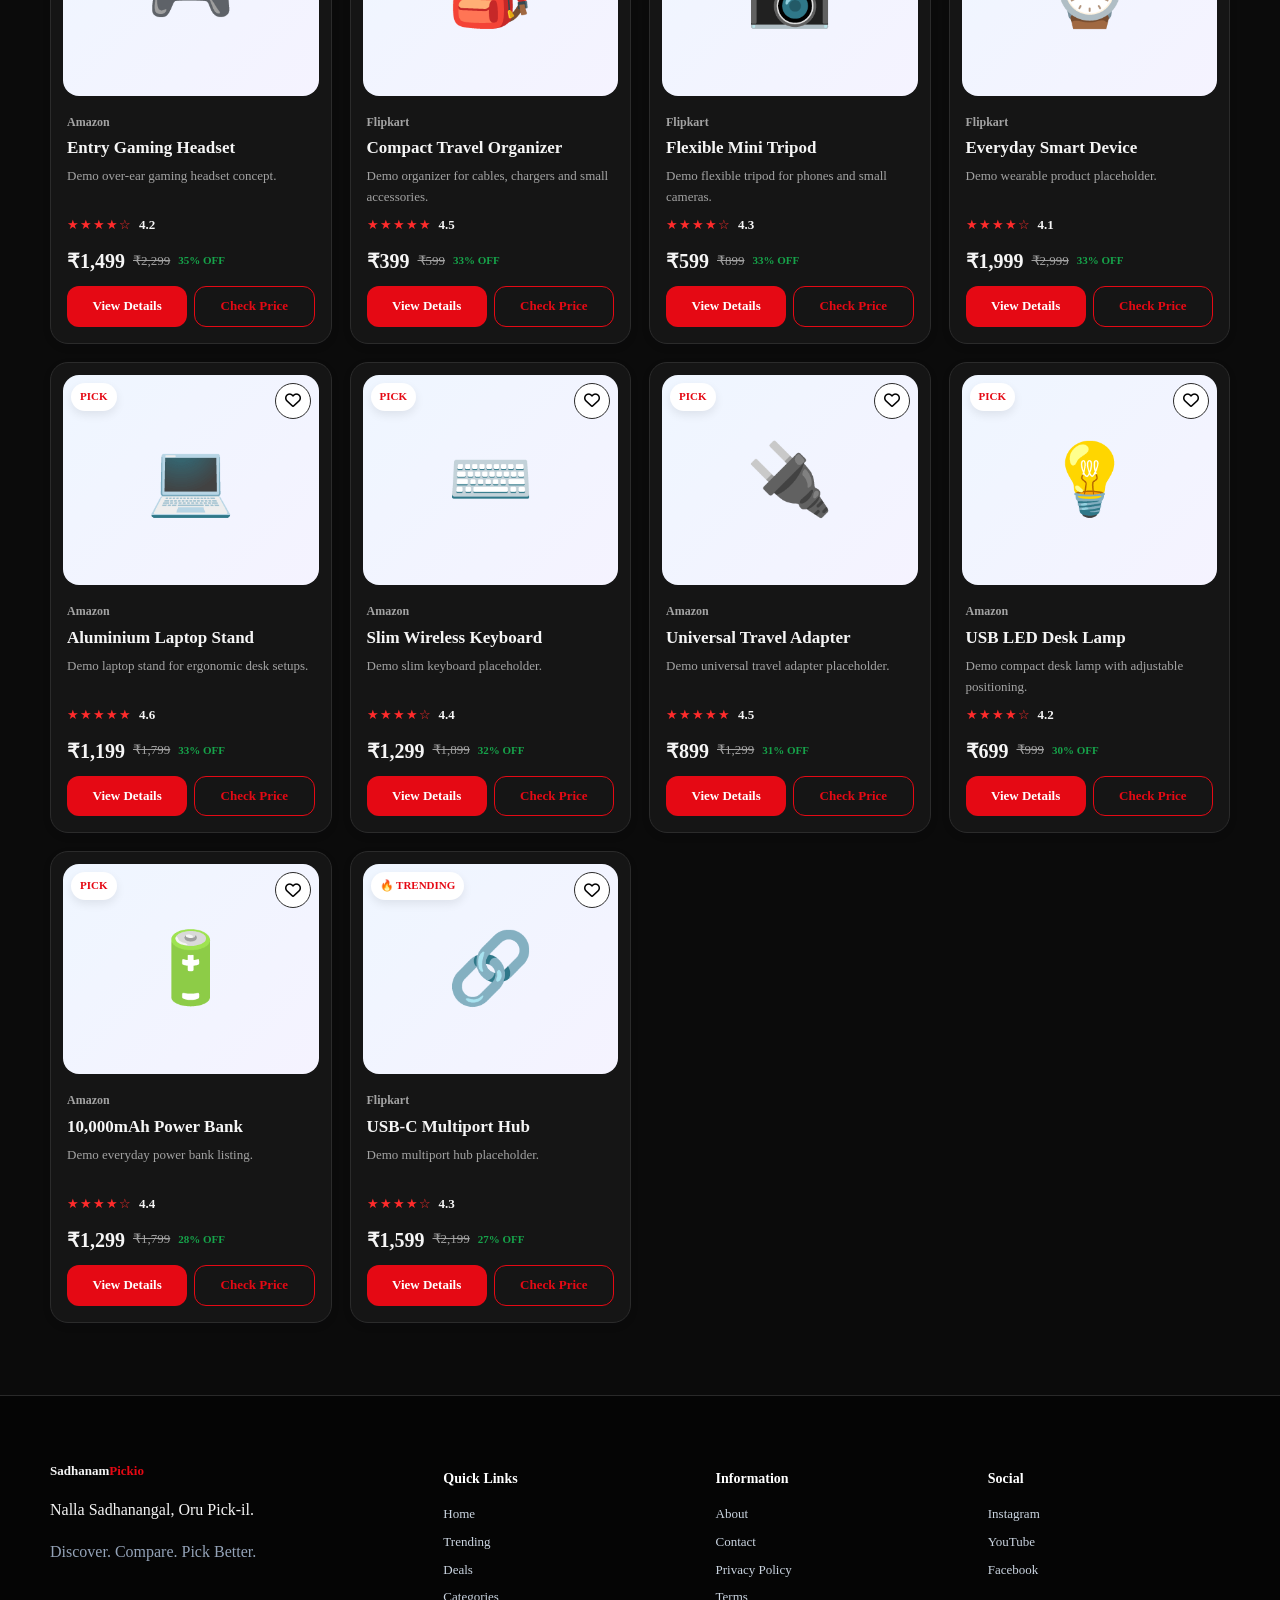
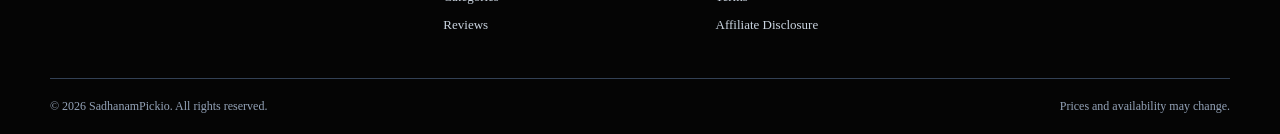
<file: deals.html>
<!doctype html><html lang="en"><head><meta charset="utf-8"><meta name="viewport" content="width=device-width,initial-scale=1"><title>Best Deals — SadhanamPickio</title><meta name="description" content="Browse demo deal collections by discount and budget. Verify prices at the retailer before buying."><link rel="canonical" href="https://sadhanampickio.in/deals.html"><link rel="stylesheet" href="https://cdnjs.cloudflare.com/ajax/libs/font-awesome/6.5.2/css/all.min.css"><link rel="stylesheet" href="css/style.css"><link rel="stylesheet" href="css/components.css"><link rel="stylesheet" href="css/responsive.css"></head><body data-page="deals"><div id="site-header"></div><main><section class="page-hero"><div class="container"><span class="eyebrow">Value hunting</span><h1>💰 Today’s Best Deals</h1><p>Demo pricing is included only to demonstrate the interface. Prices and availability can change.</p></div></section><section class="section"><div class="container"><div class="filter-toolbar"><div class="chip-row"><button class="chip active" data-deal="all">All Deals</button><button class="chip" data-deal="discount">Biggest Discounts</button><button class="chip" data-deal="500">Under ₹500</button><button class="chip" data-deal="999">Under ₹999</button><button class="chip" data-deal="1999">Under ₹1,999</button></div><select id="deal-sort" aria-label="Sort deals"><option value="discount">Biggest Discount</option><option value="price">Price Low → High</option><option value="rating">Highest Rated</option></select></div><div id="deals-page-grid" class="product-grid"></div></div></section></main><div id="site-footer"></div><script src="js/products.js"></script><script src="js/app.js"></script><script src="js/search.js"></script></body></html>
</file>
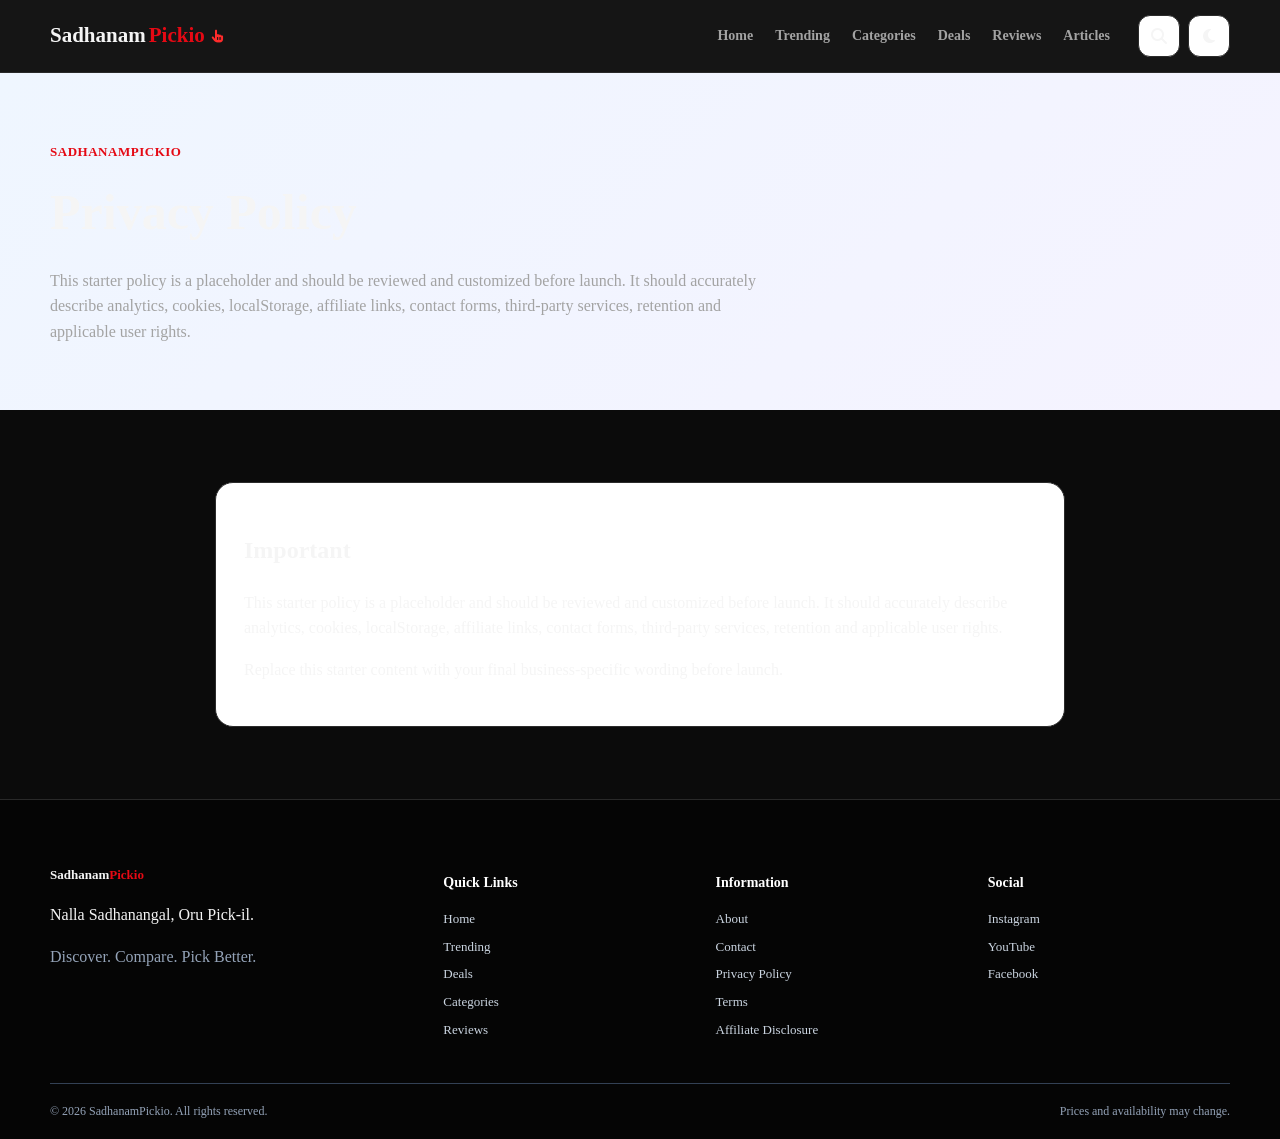
<file: privacy-policy.html>
<!doctype html><html lang="en"><head><meta charset="utf-8"><meta name="viewport" content="width=device-width,initial-scale=1"><title>Privacy Policy — SadhanamPickio</title><meta name="description" content="Privacy Policy — SadhanamPickio."><link rel="stylesheet" href="https://cdnjs.cloudflare.com/ajax/libs/font-awesome/6.5.2/css/all.min.css"><link rel="stylesheet" href="css/style.css"><link rel="stylesheet" href="css/components.css"><link rel="stylesheet" href="css/responsive.css"></head><body><div id="site-header"></div><main><section class="page-hero"><div class="container"><span class="eyebrow">SadhanamPickio</span><h1>Privacy Policy</h1><p>This starter policy is a placeholder and should be reviewed and customized before launch. It should accurately describe analytics, cookies, localStorage, affiliate links, contact forms, third-party services, retention and applicable user rights.</p></div></section><section class="section"><div class="container narrow-content"><div class='info-card'><h2>Important</h2><p>This starter policy is a placeholder and should be reviewed and customized before launch. It should accurately describe analytics, cookies, localStorage, affiliate links, contact forms, third-party services, retention and applicable user rights.</p><p>Replace this starter content with your final business-specific wording before launch.</p></div></div></section></main><div id="site-footer"></div><script src="js/products.js"></script><script src="js/app.js"></script><script src="js/search.js"></script></body></html>
</file>
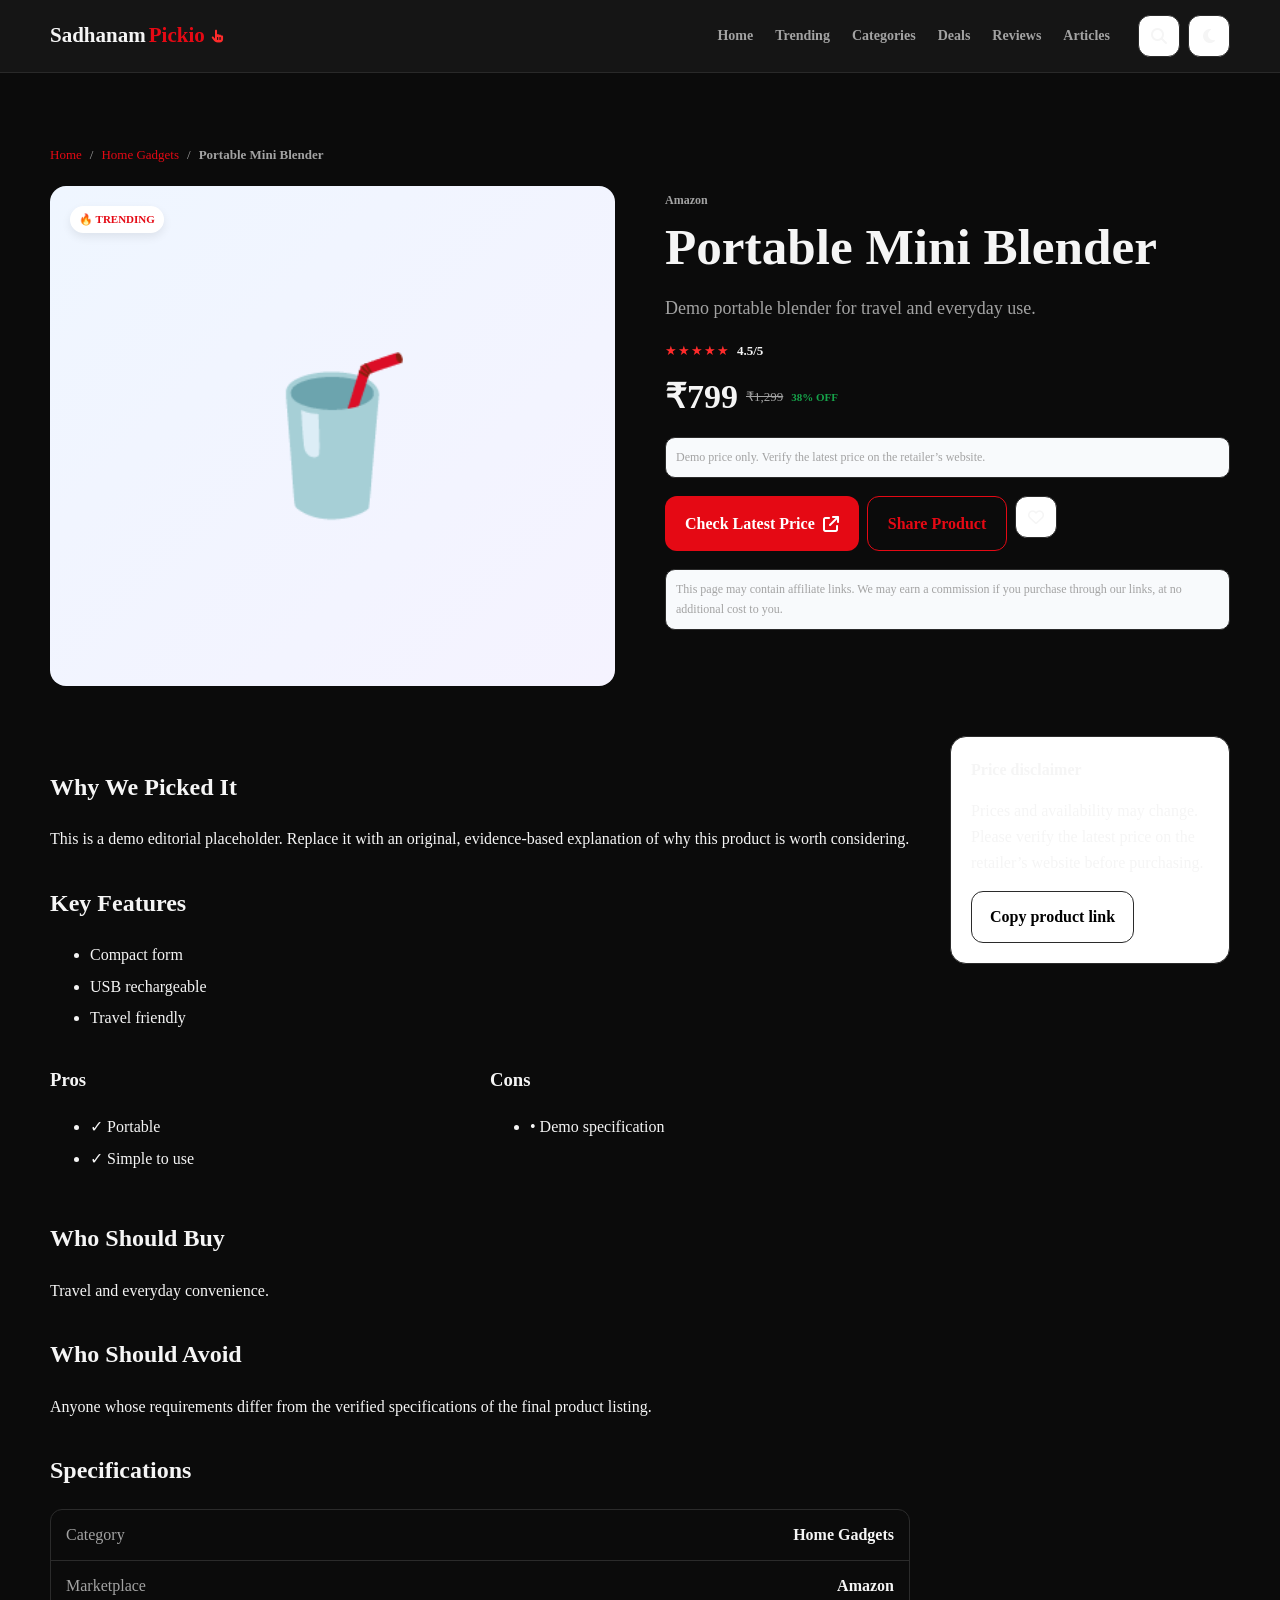
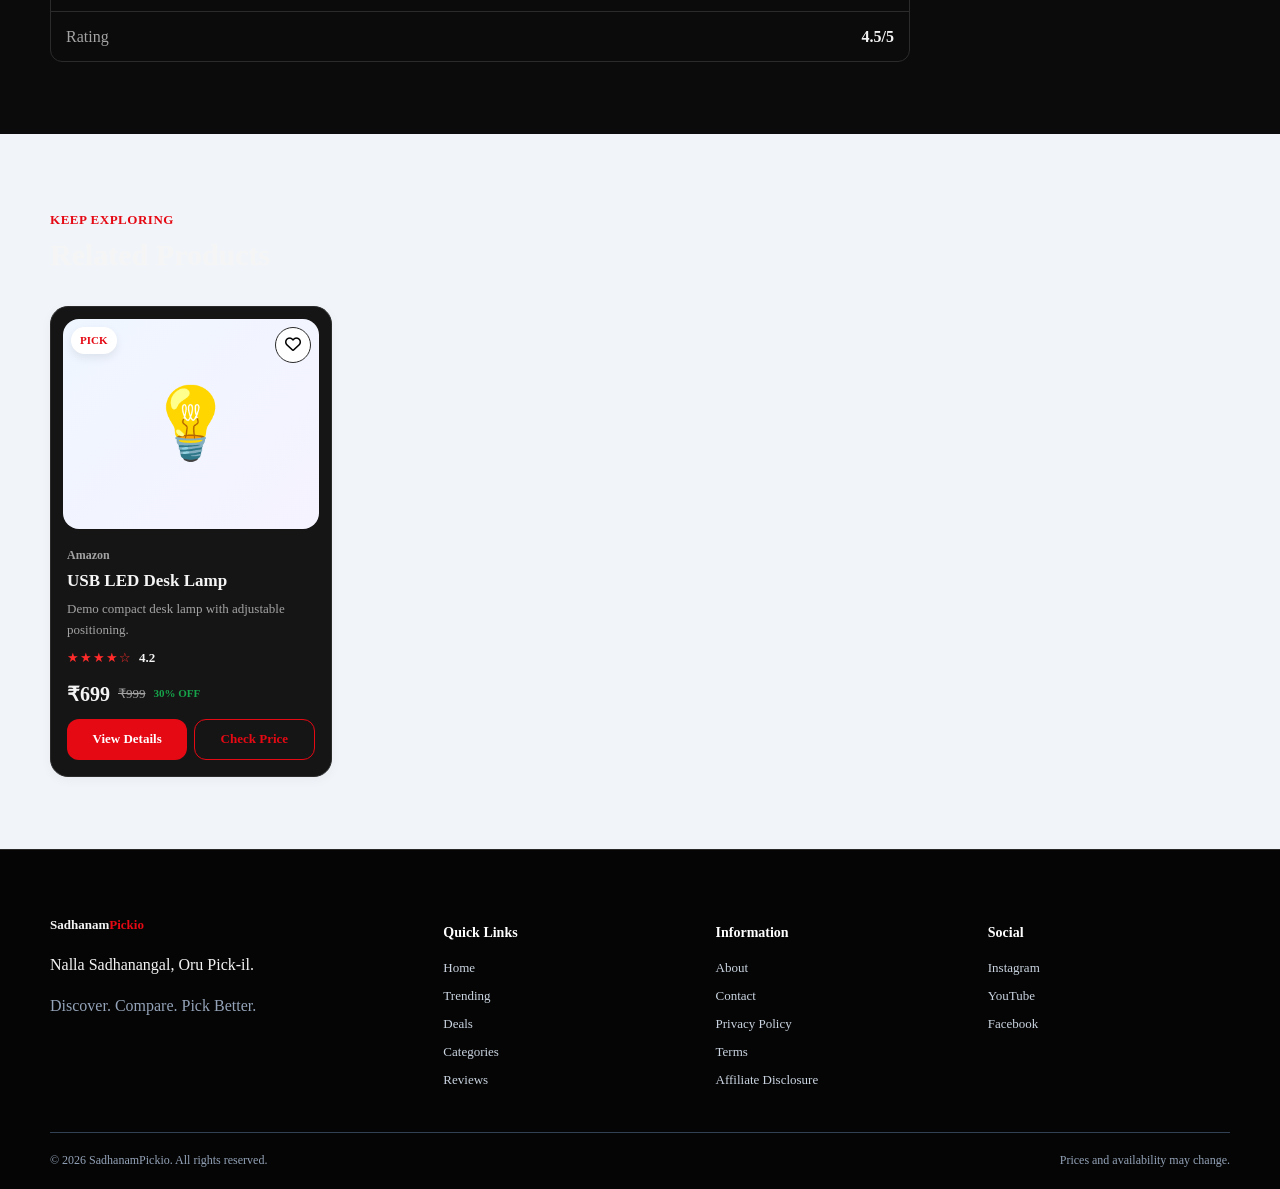
<file: product.html>
<!doctype html><html lang="en"><head><meta charset="utf-8"><meta name="viewport" content="width=device-width,initial-scale=1"><title>Product — SadhanamPickio</title><meta name="description" content="Product details, reasons to pick, pros, cons and alternatives."><link rel="stylesheet" href="https://cdnjs.cloudflare.com/ajax/libs/font-awesome/6.5.2/css/all.min.css"><link rel="stylesheet" href="css/style.css"><link rel="stylesheet" href="css/components.css"><link rel="stylesheet" href="css/responsive.css"></head><body data-page="product"><div id="site-header"></div><main><section class="section"><div class="container"><div class="breadcrumbs" id="breadcrumbs"></div><div id="product-detail"></div></div></section><section class="section section-muted"><div class="container"><div class="section-head"><div><span class="eyebrow">Keep exploring</span><h2>Related Products</h2></div></div><div id="related-products" class="product-grid"></div></div></section></main><div id="site-footer"></div><script src="js/products.js"></script><script src="js/app.js"></script><script src="js/product.js"></script><script src="js/search.js"></script></body></html>
</file>
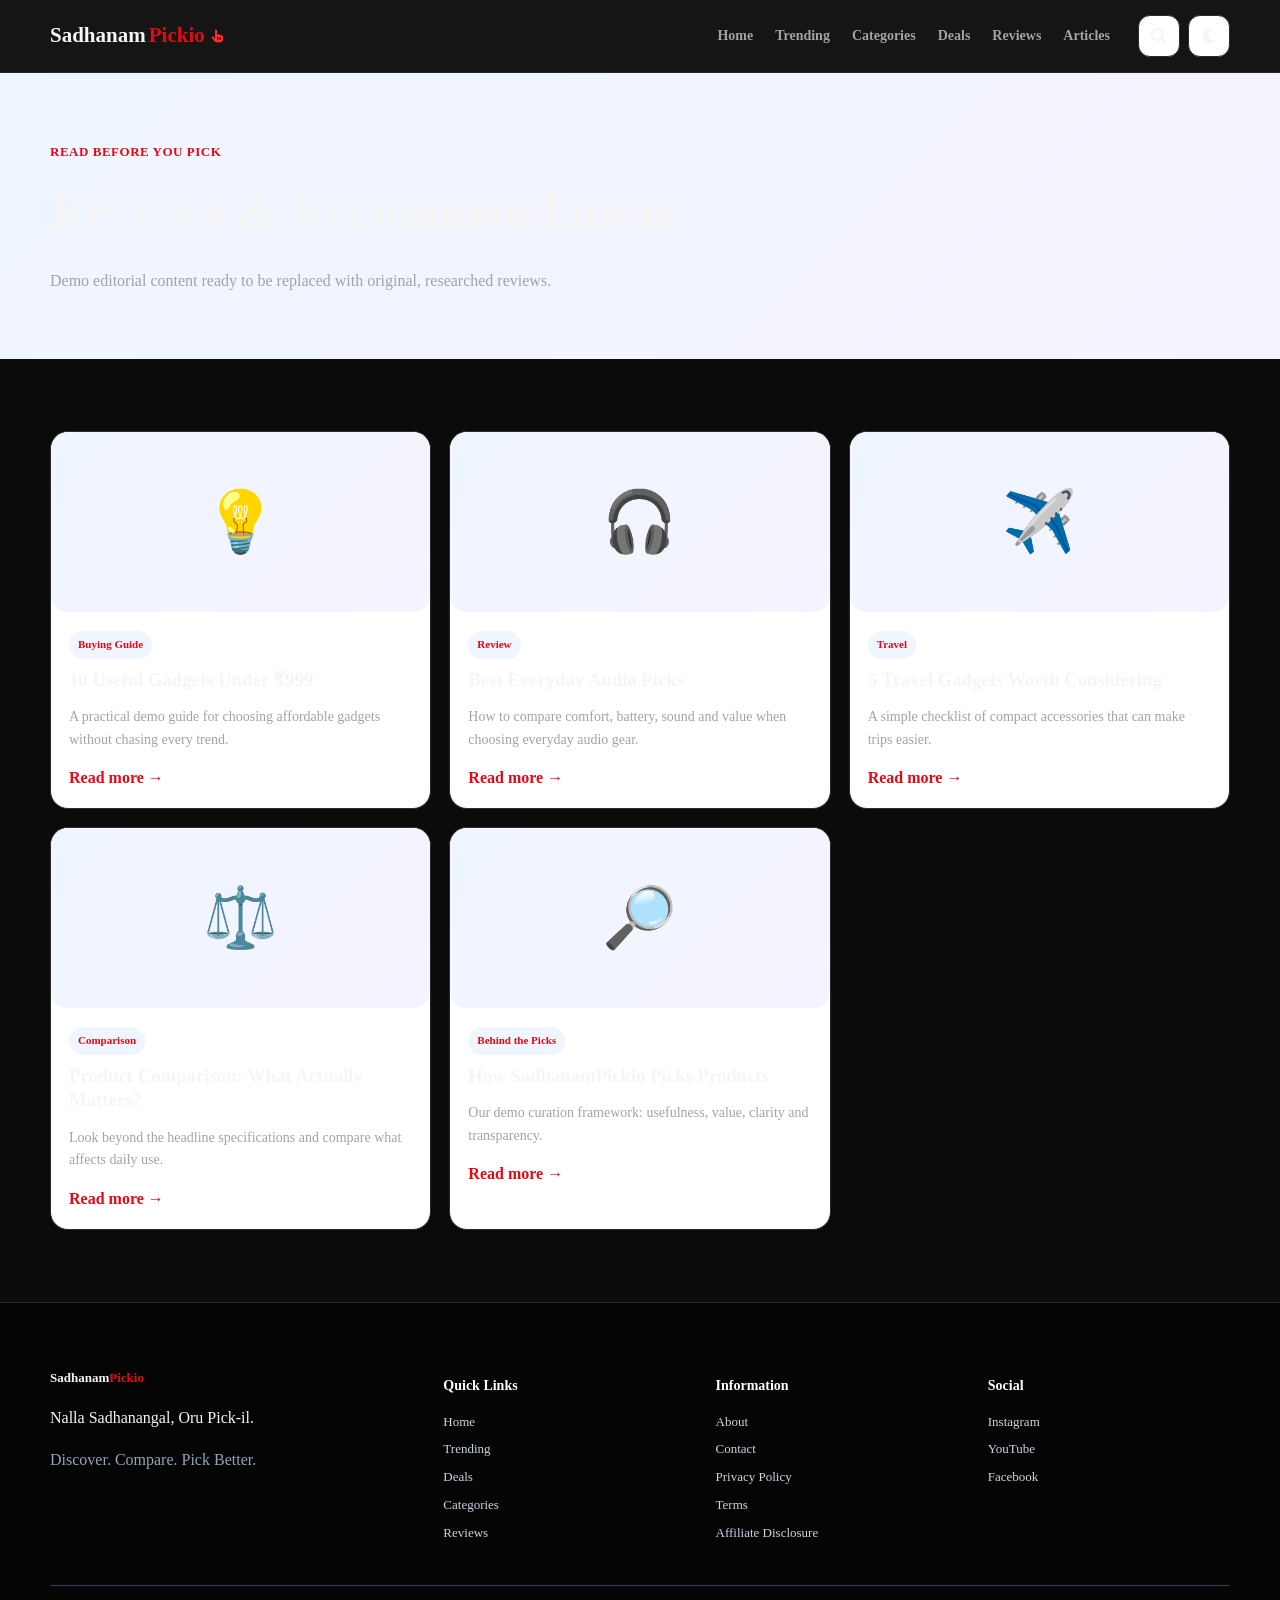
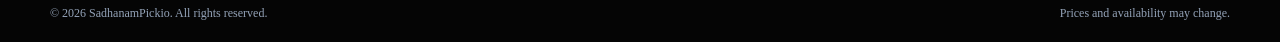
<file: reviews.html>
<!doctype html><html lang="en"><head><meta charset="utf-8"><meta name="viewport" content="width=device-width,initial-scale=1"><title>Reviews — SadhanamPickio</title><meta name="description" content="Product reviews, summaries and practical recommendations from SadhanamPickio."><link rel="stylesheet" href="https://cdnjs.cloudflare.com/ajax/libs/font-awesome/6.5.2/css/all.min.css"><link rel="stylesheet" href="css/style.css"><link rel="stylesheet" href="css/components.css"><link rel="stylesheet" href="css/responsive.css"></head><body data-page="reviews"><div id="site-header"></div><main><section class="page-hero"><div class="container"><span class="eyebrow">Read before you pick</span><h1>Reviews & Recommendations</h1><p>Demo editorial content ready to be replaced with original, researched reviews.</p></div></section><section class="section"><div class="container article-grid" id="review-grid"></div></section></main><div id="site-footer"></div><script src="js/products.js"></script><script src="js/app.js"></script><script src="js/search.js"></script></body></html>
</file>
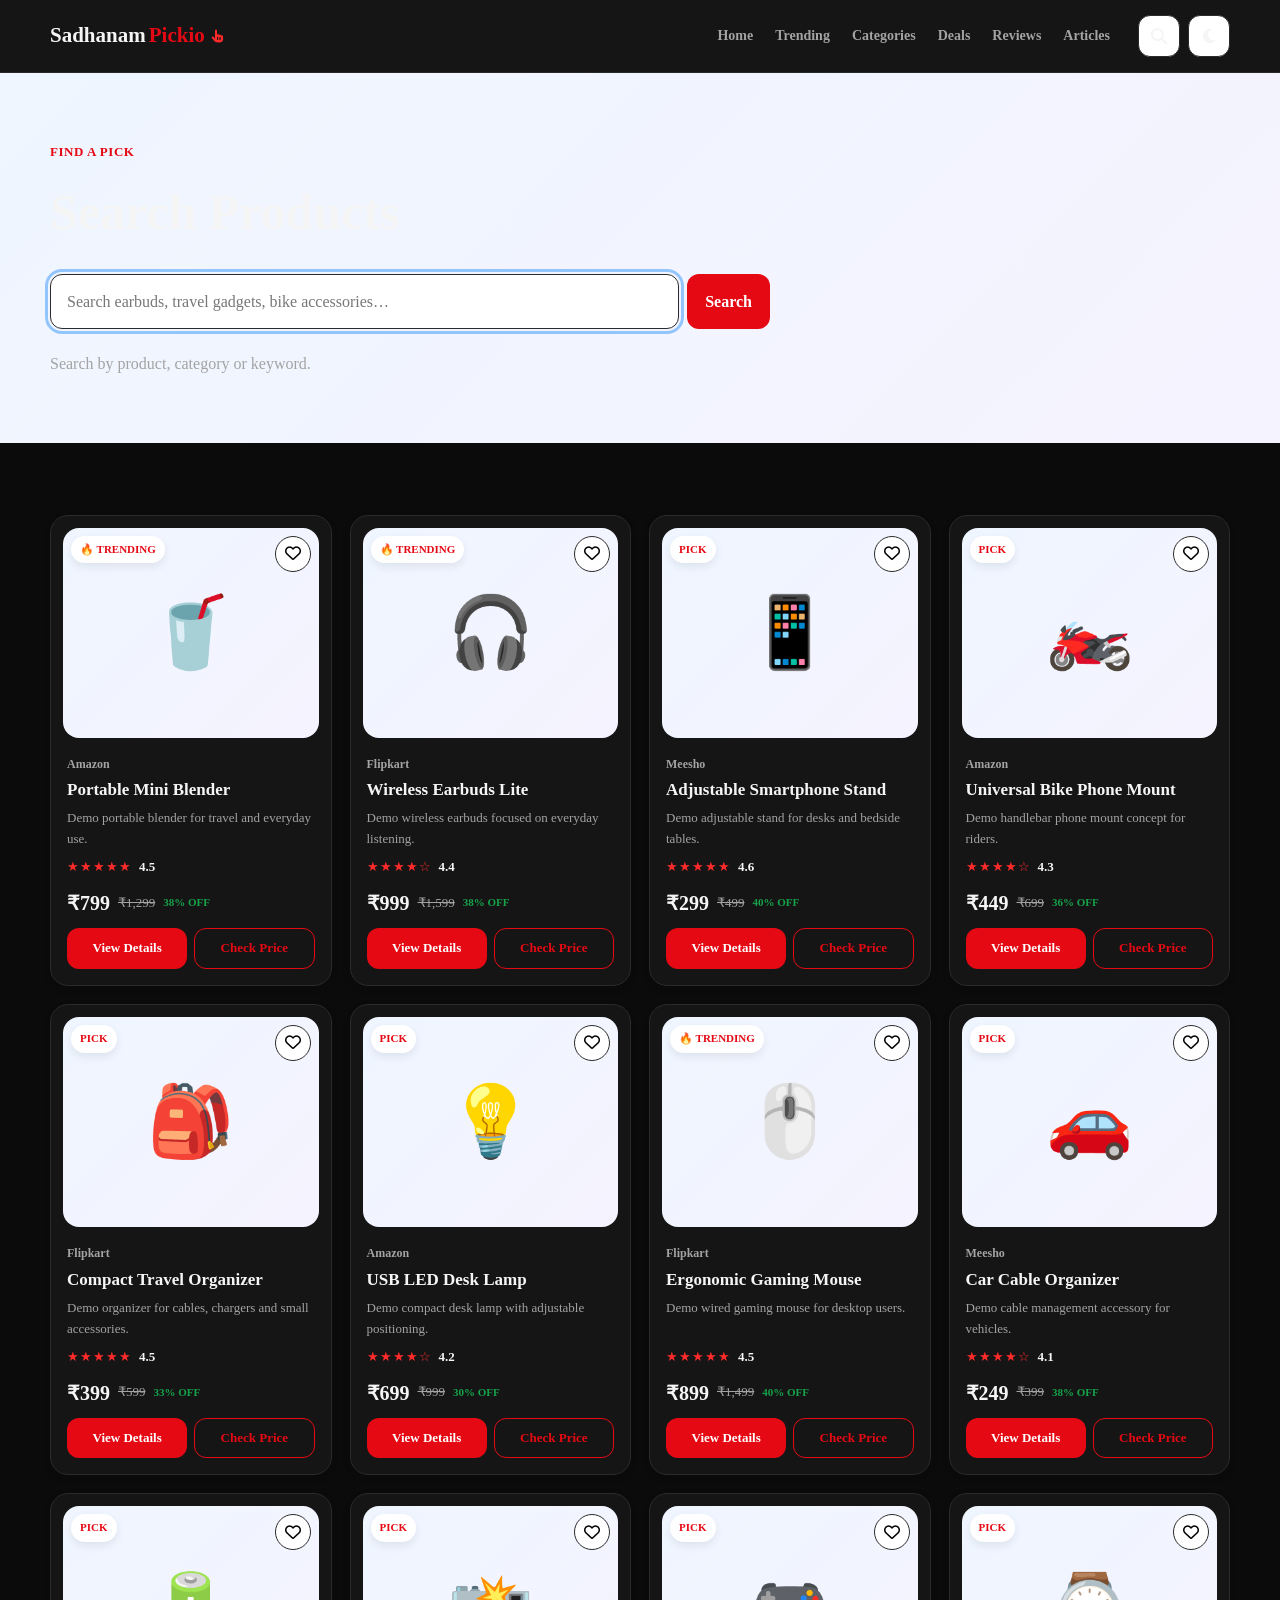
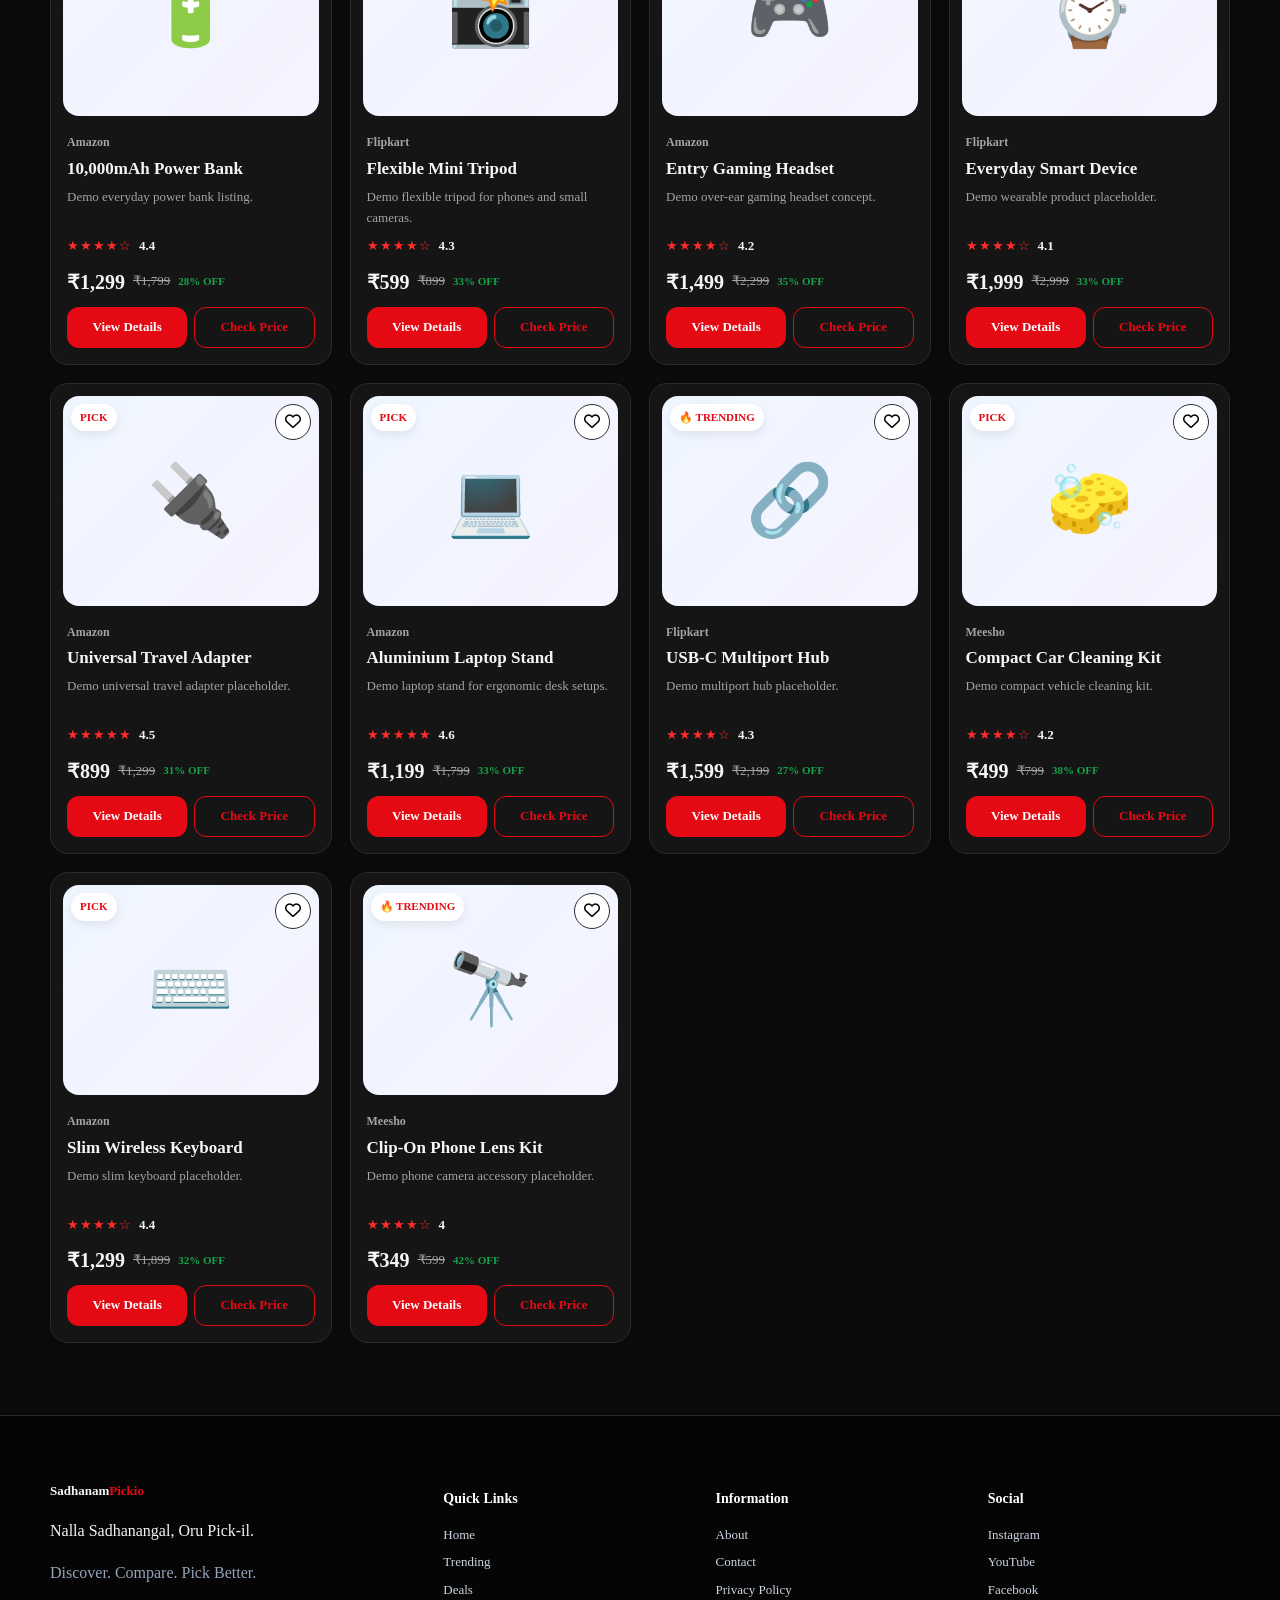
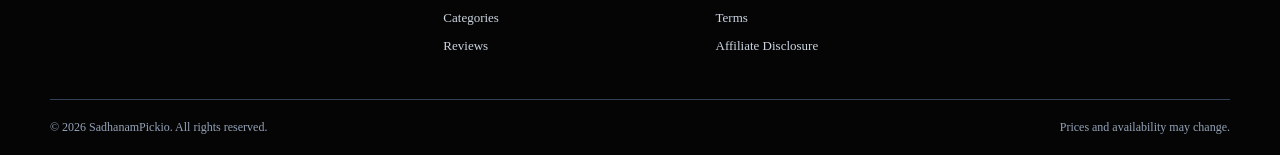
<file: search.html>
<!doctype html><html lang="en"><head><meta charset="utf-8"><meta name="viewport" content="width=device-width,initial-scale=1"><title>Search — SadhanamPickio</title><meta name="description" content="Search products on SadhanamPickio."><link rel="stylesheet" href="https://cdnjs.cloudflare.com/ajax/libs/font-awesome/6.5.2/css/all.min.css"><link rel="stylesheet" href="css/style.css"><link rel="stylesheet" href="css/components.css"><link rel="stylesheet" href="css/responsive.css"></head><body data-page="search"><div id="site-header"></div><main><section class="page-hero"><div class="container"><span class="eyebrow">Find a pick</span><h1>Search Products</h1><div class="big-search"><input id="page-search" type="search" placeholder="Search earbuds, travel gadgets, bike accessories…" autofocus><button id="page-search-btn" class="btn btn-primary">Search</button></div><p id="search-summary"></p></div></section><section class="section"><div class="container"><div id="search-results" class="product-grid"></div></div></section></main><div id="site-footer"></div><script src="js/products.js"></script><script src="js/app.js"></script><script src="js/search.js"></script></body></html>
</file>
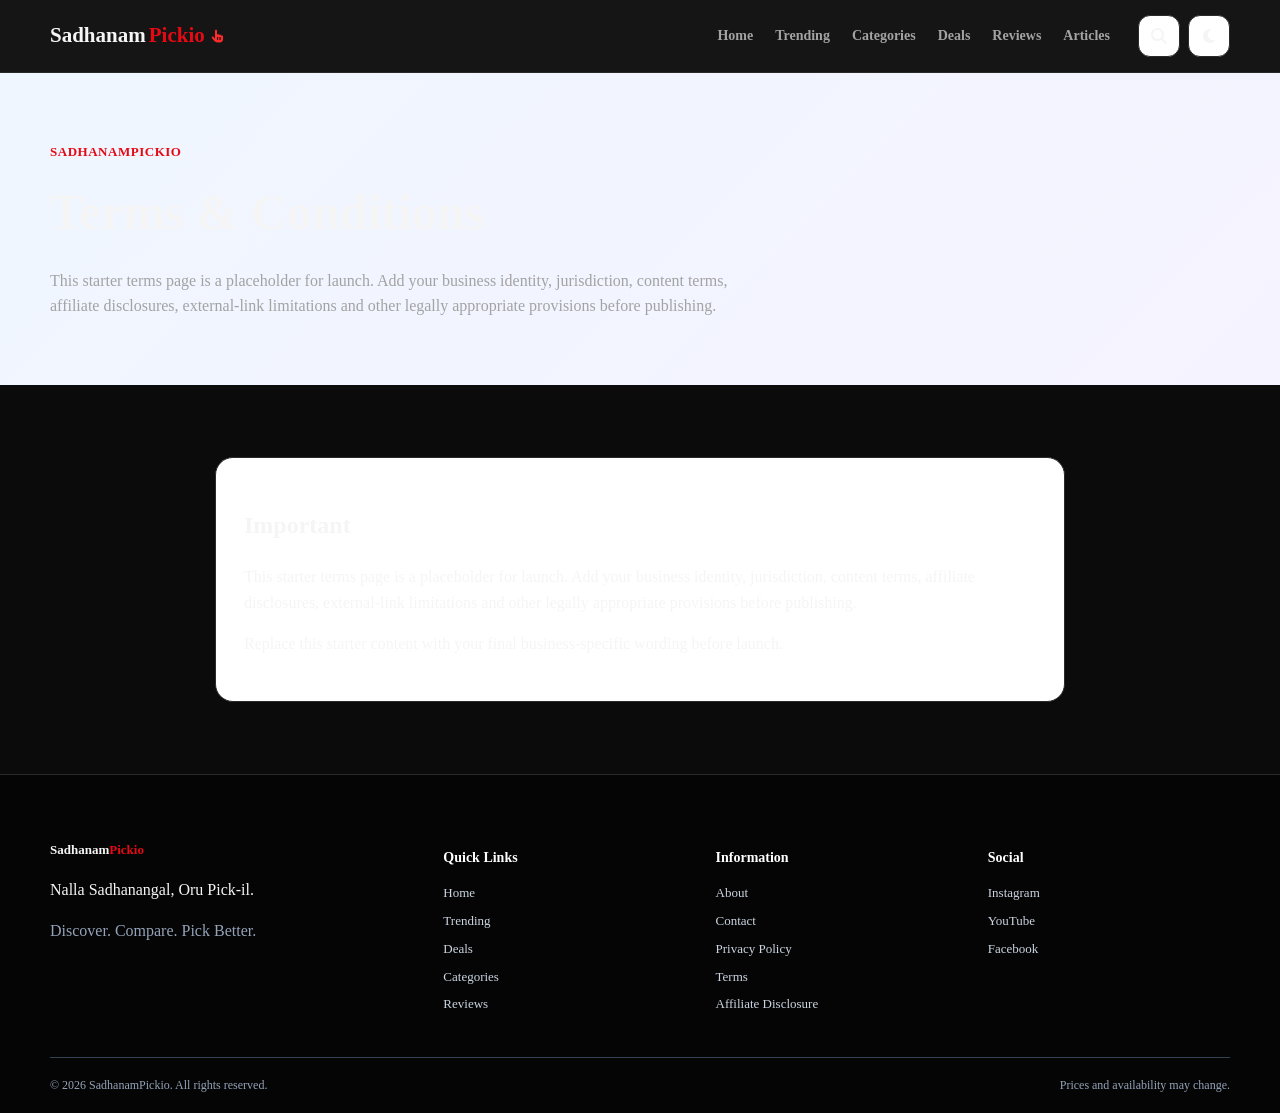
<file: terms.html>
<!doctype html><html lang="en"><head><meta charset="utf-8"><meta name="viewport" content="width=device-width,initial-scale=1"><title>Terms — SadhanamPickio</title><meta name="description" content="Terms & Conditions — SadhanamPickio."><link rel="stylesheet" href="https://cdnjs.cloudflare.com/ajax/libs/font-awesome/6.5.2/css/all.min.css"><link rel="stylesheet" href="css/style.css"><link rel="stylesheet" href="css/components.css"><link rel="stylesheet" href="css/responsive.css"></head><body><div id="site-header"></div><main><section class="page-hero"><div class="container"><span class="eyebrow">SadhanamPickio</span><h1>Terms & Conditions</h1><p>This starter terms page is a placeholder for launch. Add your business identity, jurisdiction, content terms, affiliate disclosures, external-link limitations and other legally appropriate provisions before publishing.</p></div></section><section class="section"><div class="container narrow-content"><div class='info-card'><h2>Important</h2><p>This starter terms page is a placeholder for launch. Add your business identity, jurisdiction, content terms, affiliate disclosures, external-link limitations and other legally appropriate provisions before publishing.</p><p>Replace this starter content with your final business-specific wording before launch.</p></div></div></section></main><div id="site-footer"></div><script src="js/products.js"></script><script src="js/app.js"></script><script src="js/search.js"></script></body></html>
</file>
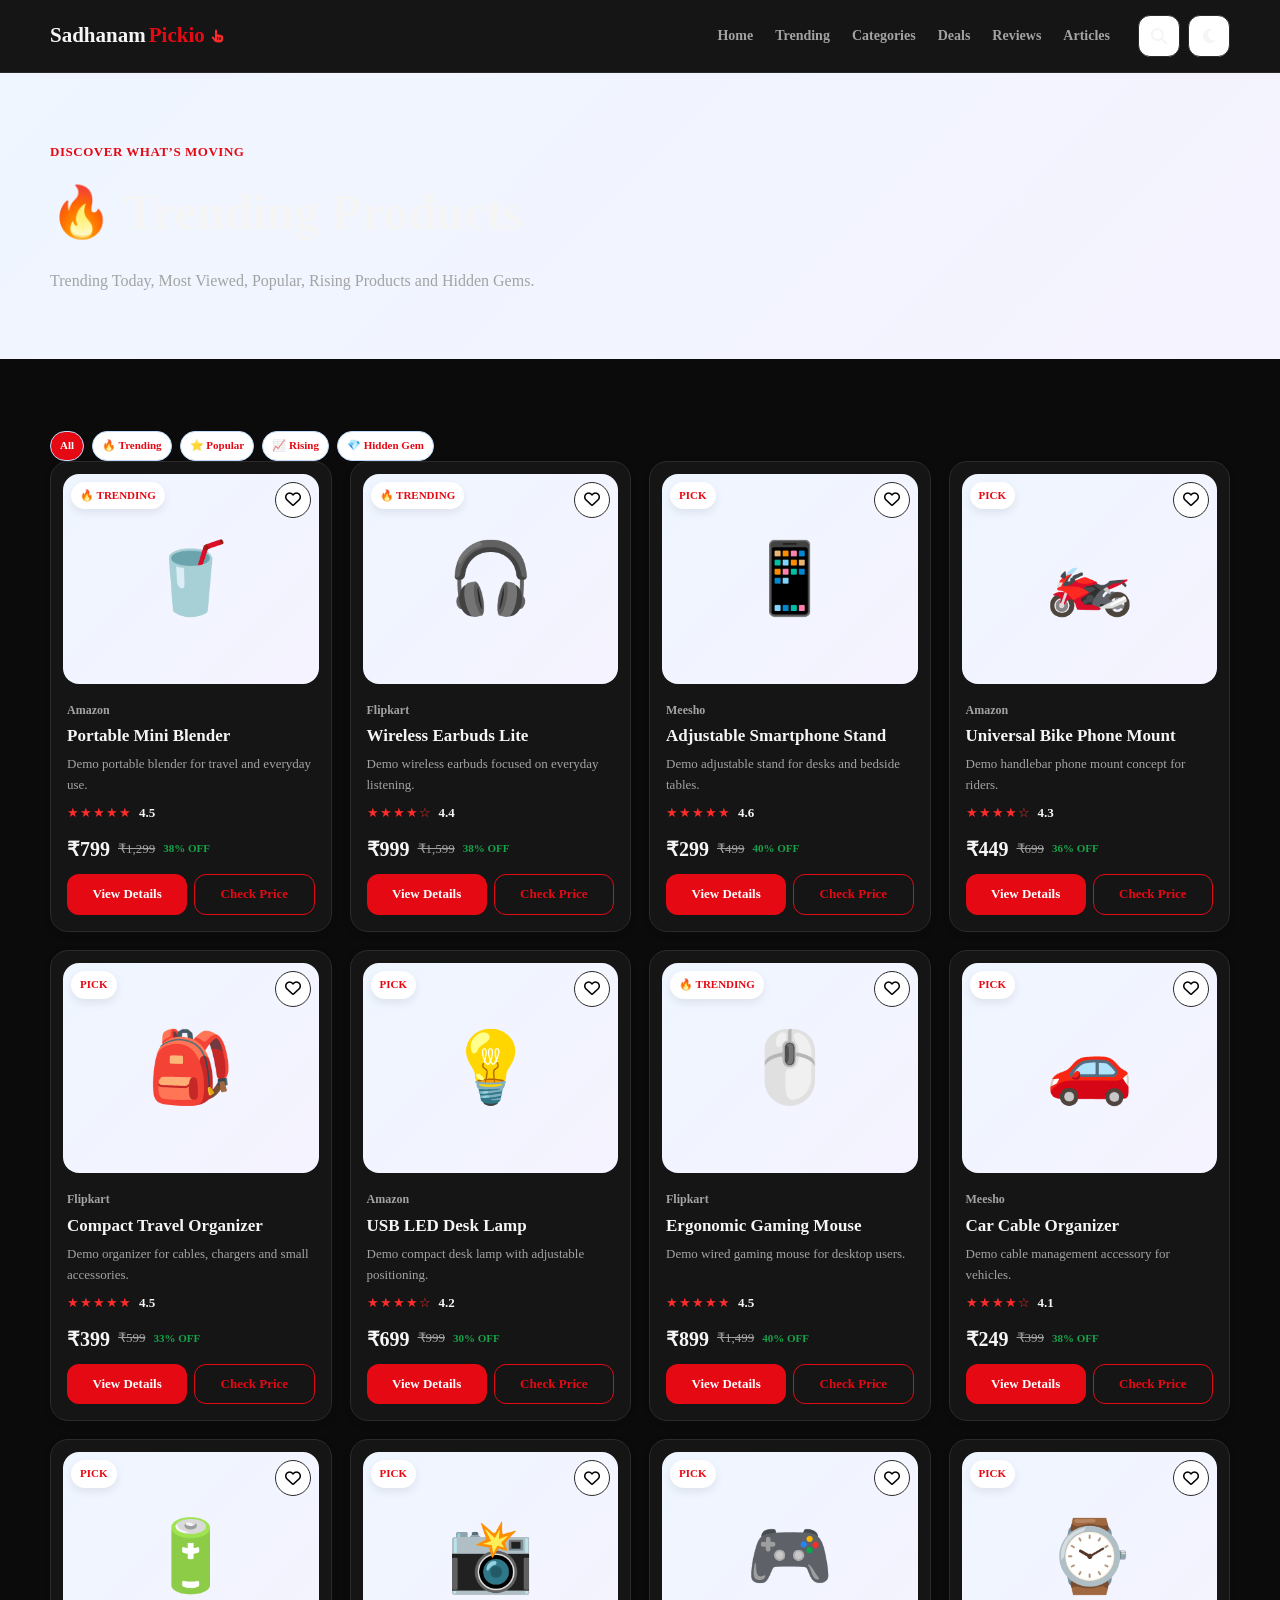
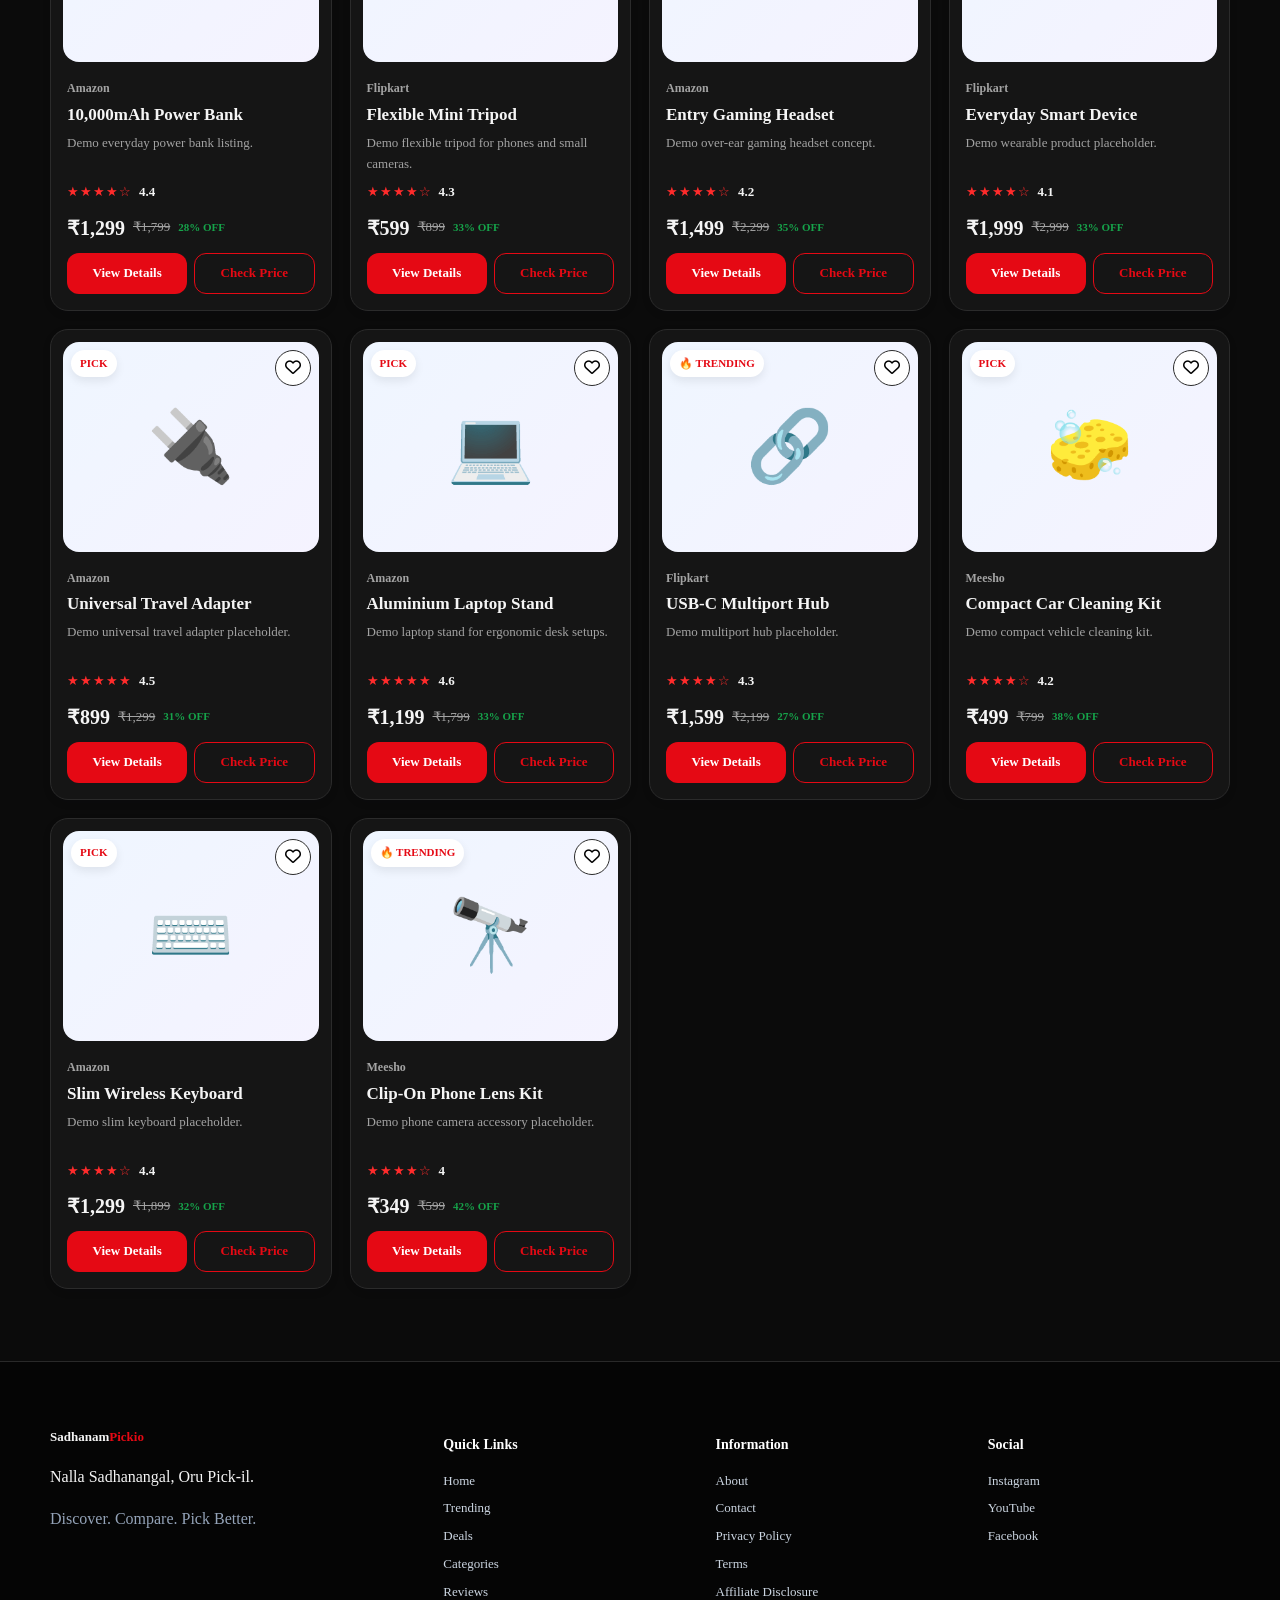
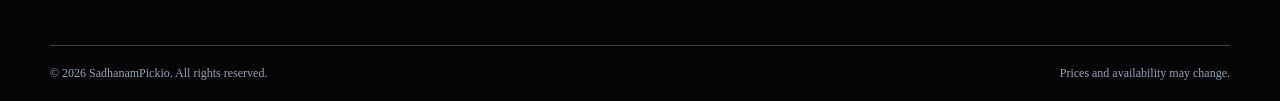
<file: trending.html>
<!doctype html><html lang="en"><head>
<meta charset="utf-8"><meta name="viewport" content="width=device-width,initial-scale=1"><title>Trending Products — SadhanamPickio</title><meta name="description" content="Discover trending, popular and rising products on SadhanamPickio.">
<link rel="canonical" href="https://sadhanampickio.in/trending.html"><link rel="stylesheet" href="https://cdnjs.cloudflare.com/ajax/libs/font-awesome/6.5.2/css/all.min.css"><link rel="stylesheet" href="css/style.css"><link rel="stylesheet" href="css/components.css"><link rel="stylesheet" href="css/responsive.css"></head>
<body data-page="trending"><div id="site-header"></div><main><section class="page-hero"><div class="container"><span class="eyebrow">Discover what’s moving</span><h1>🔥 Trending Products</h1><p>Trending Today, Most Viewed, Popular, Rising Products and Hidden Gems.</p></div></section><section class="section"><div class="container"><div class="chip-row"><button class="chip active" data-trend="all">All</button><button class="chip" data-trend="trending">🔥 Trending</button><button class="chip" data-trend="popular">⭐ Popular</button><button class="chip" data-trend="rising">📈 Rising</button><button class="chip" data-trend="hidden">💎 Hidden Gem</button></div><div id="trending-page-grid" class="product-grid"></div></div></section></main><div id="site-footer"></div><script src="js/products.js"></script><script src="js/app.js"></script><script src="js/search.js"></script></body></html>
</file>
<file: css/style.css>
/* SadhanamPickio global styles */
:root{--primary:#2563eb;--secondary:#7c3aed;--accent:#f59e0b;--success:#16a34a;--background:#f8fafc;--text:#F5F5F5;--muted:#64748b;--white:#fff;--border:#e2e8f0;--shadow:0 10px 30px rgba(15,23,42,.08);--radius:18px}
*{box-sizing:border-box}html{scroll-behavior:smooth}body{margin:0;background:var(--background);color:var(--text);font-family:Inter,system-ui,sans-serif;font-size:16px;line-height:1.6}body,button,input,select,textarea{font-family:inherit}a{color:inherit;text-decoration:none}button,input,select,textarea{font:inherit}button{cursor:pointer}.container{width:min(1180px,calc(100% - 32px));margin:auto}.site-header{position:sticky;top:0;z-index:1000;background:color-mix(in srgb,var(--white) 94%,transparent);backdrop-filter:blur(12px);border-bottom:1px solid var(--border)}.nav-wrap{height:72px;display:flex;align-items:center;gap:28px}.logo{font-size:21px;font-weight:800;display:inline-flex;align-items:center;gap:3px;white-space:nowrap}.logo span{color:var(--text)}.logo strong{color:var(--primary)}.logo i{font-size:13px;color:var(--accent);margin-left:4px}.desktop-nav{display:flex;gap:22px;margin-left:auto}.desktop-nav a{font-size:14px;font-weight:600;color:var(--muted)}.desktop-nav a:hover{color:var(--primary)}.nav-actions{display:flex;gap:8px}.icon-btn{width:42px;height:42px;border:1px solid var(--border);border-radius:12px;background:var(--white);display:grid;place-items:center;color:var(--text)}.menu-toggle{display:none}.mobile-nav{display:none}.hero{padding:72px 0 55px;background:radial-gradient(circle at 80% 20%,rgba(124,58,237,.12),transparent 35%),linear-gradient(135deg,#fff 0%,#eff6ff 100%)}.hero-grid{display:grid;grid-template-columns:1.05fr .95fr;gap:60px;align-items:center}.eyebrow{display:inline-flex;align-items:center;gap:7px;color:var(--primary);font-size:13px;font-weight:800;letter-spacing:.04em;text-transform:uppercase}.hero h1{font-size:clamp(38px,5vw,64px);line-height:1.05;letter-spacing:-.045em;margin:15px 0 20px}.hero h1 span{color:var(--primary)}.hero-copy>p{font-size:19px;color:var(--muted);max-width:620px}.hero-actions{display:flex;gap:12px;flex-wrap:wrap;margin:28px 0}.btn{border:0;border-radius:12px;padding:12px 18px;font-weight:700;display:inline-flex;align-items:center;justify-content:center;gap:8px;transition:transform .2s,box-shadow .2s,background .2s}.btn:hover{transform:translateY(-1px);box-shadow:0 8px 18px rgba(15,23,42,.1)}.btn-primary{background:var(--primary);color:#fff}.btn-light{background:var(--white);border:1px solid var(--border)}.btn-outline{background:transparent;border:1px solid var(--primary);color:var(--primary)}.btn-small{padding:9px 12px;font-size:13px}.btn-large{padding:14px 20px}.trust-row{display:flex;gap:18px;flex-wrap:wrap;color:var(--muted);font-size:13px}.hero-visual{position:relative;min-height:390px}.hero-card{position:absolute;background:var(--white);border:1px solid var(--border);border-radius:24px;padding:16px;box-shadow:var(--shadow);display:flex;flex-direction:column;gap:7px}.hero-card-main{width:270px;right:18%;top:35px}.hero-card-a{width:210px;left:0;bottom:30px;transform:rotate(-4deg)}.hero-card-b{width:190px;right:0;bottom:5px;transform:rotate(4deg)}.demo-img,.product-visual,.detail-visual,.article-art{display:grid;place-items:center;background:linear-gradient(135deg,#eff6ff,#f5f3ff);border-radius:16px;font-size:70px}.demo-img{height:210px}.demo-img.orange{background:#fff7ed}.demo-img.blue{background:#eff6ff}.demo-img.purple{background:#f5f3ff}.section{padding:72px 0}.section-muted{background:#f1f5f9}.section-head{display:flex;justify-content:space-between;gap:20px;align-items:end;margin-bottom:28px}.section-head h2{font-size:30px;line-height:1.2;margin:5px 0}.section-head p{color:var(--muted);margin:0}.text-link{color:var(--primary);font-weight:700;white-space:nowrap}.product-grid{display:grid;grid-template-columns:repeat(4,1fr);gap:18px}.product-card{background:var(--white);border:1px solid var(--border);border-radius:var(--radius);overflow:hidden;display:flex;flex-direction:column;min-width:0;box-shadow:0 3px 12px rgba(15,23,42,.04);transition:.2s}.product-card:hover{transform:translateY(-4px);box-shadow:var(--shadow)}.product-media{position:relative;padding:12px}.product-visual{height:210px;width:100%;font-size:70px}.badge{position:absolute;top:20px;left:20px;z-index:2;background:var(--white);color:var(--primary);border-radius:999px;padding:5px 9px;font-size:11px;font-weight:800;box-shadow:0 4px 10px rgba(0,0,0,.08)}.favorite-btn{position:absolute;right:20px;top:20px;width:36px;height:36px;border-radius:50%;border:1px solid var(--border);background:var(--white);z-index:2}.favorite-btn.saved,.favorite-large.saved{color:#e11d48}.product-body{padding:0 16px 16px}.marketplace{font-size:12px;color:var(--muted);font-weight:700}.product-body h3{font-size:17px;line-height:1.3;margin:4px 0}.product-body h3 a:hover{color:var(--primary)}.product-body p{font-size:13px;color:var(--muted);margin:7px 0;min-height:42px}.rating{font-size:13px;display:flex;gap:7px;align-items:center}.rating span{color:var(--accent);letter-spacing:1px}.price-row,.detail-price{display:flex;align-items:center;gap:8px;flex-wrap:wrap;margin:9px 0}.price-row strong{font-size:20px}.price-row del,.detail-price del{font-size:13px;color:var(--muted)}.price-row em,.detail-price em{font-size:11px;font-style:normal;color:var(--success);font-weight:800}.card-actions{display:grid;grid-template-columns:1fr 1fr;gap:7px}.category-grid{display:grid;grid-template-columns:repeat(5,1fr);gap:14px}.category-card{background:var(--white);border:1px solid var(--border);border-radius:18px;padding:18px;display:flex;align-items:center;gap:12px;position:relative;transition:.2s}.category-card:hover{transform:translateY(-3px);box-shadow:var(--shadow);border-color:#bfdbfe}.category-card>span{font-size:31px}.category-card h3{font-size:15px;margin:0 20px 2px 0}.category-card p{font-size:12px;color:var(--muted);margin:0;line-height:1.35}.category-card>i{margin-left:auto;color:var(--muted)}.category-grid-large{grid-template-columns:repeat(3,1fr)}.category-card.large{min-height:130px}.article-grid{display:grid;grid-template-columns:repeat(3,1fr);gap:18px}.article-card{background:var(--white);border:1px solid var(--border);border-radius:18px;overflow:hidden}.article-art{height:180px;font-size:60px}.article-card>div:last-child{padding:18px}.tag,.chip{display:inline-flex;border-radius:999px;padding:5px 9px;font-size:11px;font-weight:800;background:#eff6ff;color:var(--primary)}.article-card h3{margin:9px 0 5px;line-height:1.3}.article-card p{color:var(--muted);font-size:14px}.article-card a{color:var(--primary);font-weight:700}.why-section{background:linear-gradient(135deg,#eef2ff,#fff)}.why-grid{display:grid;grid-template-columns:.8fr 1.2fr;gap:50px;align-items:center}.why-grid h2{font-size:36px;line-height:1.2}.why-grid p{color:var(--muted)}.why-cards{display:grid;grid-template-columns:1fr 1fr;gap:14px}.why-card{background:var(--white);padding:22px;border:1px solid var(--border);border-radius:16px;display:flex;flex-direction:column;gap:5px}.why-card i{font-size:22px;color:var(--primary)}.why-card span{color:var(--muted);font-size:13px}.newsletter-section{padding-top:20px}.newsletter{background:var(--text);color:#fff;border-radius:24px;padding:34px 40px;display:flex;justify-content:space-between;gap:25px;align-items:center}.newsletter .eyebrow{color:#93c5fd}.newsletter p{color:#cbd5e1}.inline-form{display:flex;gap:8px;min-width:min(440px,100%)}.inline-form input{min-width:0;flex:1;padding:13px;border-radius:12px;border:1px solid #475569}.site-footer{background:#0f172a;color:#e2e8f0;padding:58px 0 18px}.footer-grid{display:grid;grid-template-columns:1.5fr 1fr 1fr 1fr;gap:30px}.footer-grid h3{font-size:14px;color:#fff}.footer-grid a{display:block;color:#cbd5e1;font-size:13px;margin:7px 0}.footer-logo{color:#fff}.muted{color:#94a3b8}.footer-bottom{border-top:1px solid #334155;margin-top:35px;padding-top:18px;display:flex;justify-content:space-between;color:#94a3b8;font-size:12px}.page-hero{padding:65px 0 50px;background:linear-gradient(135deg,#eff6ff,#f5f3ff)}.page-hero h1{font-size:clamp(34px,5vw,50px);margin:8px 0}.page-hero p{color:var(--muted);max-width:720px}.chip-row{display:flex;gap:8px;flex-wrap:wrap}.chip{border:1px solid #bfdbfe;background:var(--white);cursor:pointer}.chip.active,.chip:hover{background:var(--primary);color:#fff}.filter-toolbar,.results-toolbar{display:flex;justify-content:space-between;align-items:center;gap:15px;margin-bottom:22px}.filter-toolbar select,.results-toolbar select,.filter-panel select{border:1px solid var(--border);background:var(--white);border-radius:10px;padding:10px}.category-layout{display:grid;grid-template-columns:240px 1fr;gap:28px}.filter-panel{background:var(--white);border:1px solid var(--border);border-radius:16px;padding:18px;height:max-content;position:sticky;top:92px}.filter-panel label{display:block;font-size:13px;font-weight:700;margin:17px 0}.filter-panel select{width:100%;margin-top:6px}.filter-header{display:flex;justify-content:space-between}.text-button{border:0;background:none;color:var(--primary);font-weight:700}.empty-state{text-align:center;padding:60px;background:var(--white);border:1px dashed var(--border);border-radius:18px;grid-column:1/-1}.empty-state i{font-size:32px;color:var(--muted)}.big-search{display:flex;max-width:720px;gap:8px;margin:22px 0}.big-search input{flex:1;padding:14px 16px;border:1px solid var(--border);border-radius:12px;background:var(--white)}.detail-grid{display:grid;grid-template-columns:1fr 1fr;gap:50px;align-items:start}.detail-media{position:relative}.detail-visual{min-height:500px;font-size:150px}.detail-copy h1{font-size:clamp(34px,4vw,52px);line-height:1.1;margin:8px 0}.lead{font-size:18px;color:var(--muted)}.detail-price strong{font-size:34px}.affiliate-note,.price-note{font-size:12px;color:var(--muted);background:#f8fafc;border:1px solid var(--border);border-radius:10px;padding:10px}.detail-actions{display:flex;gap:8px;flex-wrap:wrap;margin:18px 0}.favorite-large{border:1px solid var(--border)}.detail-content{display:grid;grid-template-columns:1fr 280px;gap:40px;margin-top:50px}.detail-content h2{margin-top:32px}.detail-content li{margin:6px 0}.pros-cons{display:grid;grid-template-columns:1fr 1fr;gap:20px}.spec-table{border:1px solid var(--border);border-radius:12px;overflow:hidden}.spec-table div{display:flex;justify-content:space-between;padding:12px 15px;border-bottom:1px solid var(--border)}.spec-table div:last-child{border-bottom:0}.spec-table span{color:var(--muted)}.sticky-note{background:var(--white);border:1px solid var(--border);border-radius:16px;padding:20px;height:max-content;position:sticky;top:95px}.breadcrumbs{display:flex;gap:8px;flex-wrap:wrap;font-size:13px;color:var(--muted);margin-bottom:20px}.breadcrumbs a{color:var(--primary)}.narrow-content{max-width:850px}.info-card,.contact-form{background:var(--white);border:1px solid var(--border);border-radius:18px;padding:28px}.contact-form label{display:block;font-weight:700;margin-bottom:15px}.contact-form input,.contact-form textarea{display:block;width:100%;margin-top:6px;padding:12px;border:1px solid var(--border);border-radius:10px}.form-note{color:var(--muted);font-size:13px}.reveal{animation:rise .35s ease both}@keyframes rise{from{opacity:0;transform:translateY(5px)}to{opacity:1;transform:none}}:focus-visible{outline:3px solid #93c5fd;outline-offset:2px}@media(prefers-reduced-motion:reduce){*,*:before,*:after{scroll-behavior:auto!important;animation:none!important;transition:none!important}}
/* SadhanamPickio Red & Black Theme */
:root{--primary:#E50914;--secondary:#B00000;--accent:#FF2B2B;--background:#0B0B0B;--surface:#151515;--surface-2:#1E1E1E;--text:#F5F5F5;--muted:#A3A3A3;--white:#FFF;--border:#2B2B2B;}
body{background:var(--background);color:var(--text)}
.site-header,.card,.product-card,.category-card,.filter-panel,.search-panel,.newsletter,.modal-content{background:var(--surface);color:var(--text);border-color:var(--border)}
.site-header{border-bottom:1px solid #292929}.site-footer{background:#050505;color:#f5f5f5;border-top:1px solid #292929}
a:hover,.logo,.brand,.text-primary{color:var(--primary)!important}
.btn-primary,.primary-btn,.cta{background:var(--primary)!important;border-color:var(--primary)!important;color:#fff!important}.btn-primary:hover,.primary-btn:hover,.cta:hover{background:#b80710!important}
.btn-outline-primary{color:var(--primary)!important;border-color:var(--primary)!important}.btn-outline-primary:hover{background:var(--primary)!important;color:#fff!important}
.card:hover,.product-card:hover,.category-card:hover{border-color:rgba(229,9,20,.7);box-shadow:0 12px 35px rgba(229,9,20,.16)}
.hero{background:radial-gradient(circle at 80% 20%,rgba(229,9,20,.28),transparent 35%),linear-gradient(135deg,#090909,#151515 55%,#240707)}
input,select,textarea{background:#111;color:#f5f5f5;border-color:#333}input::placeholder,textarea::placeholder{color:#777}
.price,.discount,.highlight{color:#ff3b30!important} .old-price,.text-muted{color:var(--muted)!important}
::selection{background:var(--primary);color:#fff}
</file>
<file: css/components.css>
/* Component-specific overrides can be added here as the site grows. */
.price-section{overflow:hidden}
</file>
<file: css/responsive.css>
@media(max-width:1050px){.desktop-nav{gap:14px}.product-grid{grid-template-columns:repeat(3,1fr)}.category-grid{grid-template-columns:repeat(3,1fr)}.hero-grid{gap:30px}.hero-card-main{right:8%}}
@media(max-width:800px){.desktop-nav{display:none}.menu-toggle{display:grid}.mobile-nav{display:none;padding:8px 16px 18px;background:var(--white);border-top:1px solid var(--border)}.mobile-nav.open{display:grid}.mobile-nav a{padding:11px 8px;border-bottom:1px solid var(--border);font-weight:600}.hero{padding:45px 0}.hero-grid{grid-template-columns:1fr}.hero-visual{min-height:330px}.hero-card-main{right:10%;top:10px}.hero-card-a{left:4%;bottom:20px}.hero-card-b{right:2%;bottom:0}.product-grid{grid-template-columns:repeat(2,1fr)}.category-grid,.category-grid-large{grid-template-columns:repeat(2,1fr)}.article-grid{grid-template-columns:1fr}.why-grid{grid-template-columns:1fr}.newsletter{display:block;padding:28px}.inline-form{margin-top:20px}.detail-grid{grid-template-columns:1fr}.detail-visual{min-height:350px}.detail-content{grid-template-columns:1fr}.sticky-note{position:static}.category-layout{grid-template-columns:1fr}.filter-panel{position:static}.footer-grid{grid-template-columns:repeat(2,1fr)}}
@media(max-width:520px){.container{width:min(100% - 22px,1180px)}.nav-wrap{height:64px}.logo{font-size:18px}.hero h1{font-size:40px}.hero-copy>p{font-size:16px}.trust-row{display:grid;grid-template-columns:1fr 1fr;gap:8px}.hero-visual{min-height:290px}.hero-card-main{width:210px;right:4%;}.hero-card-a{width:150px;left:0}.hero-card-b{width:140px}.demo-img{height:150px;font-size:50px}.section{padding:48px 0}.section-head{align-items:start;flex-direction:column;margin-bottom:20px}.section-head h2{font-size:26px}.product-grid{grid-template-columns:1fr}.product-grid-scroll{display:flex;overflow-x:auto;scroll-snap-type:x mandatory;padding-bottom:10px}.product-grid-scroll .product-card{min-width:280px;scroll-snap-align:start}.category-grid,.category-grid-large{grid-template-columns:1fr}.category-card.large{min-height:100px}.footer-grid{grid-template-columns:1fr 1fr}.footer-bottom{display:block}.footer-bottom span{display:block;margin:5px 0}.filter-toolbar,.results-toolbar{align-items:stretch;flex-direction:column}.big-search{flex-direction:column}.pros-cons{grid-template-columns:1fr}.detail-actions .btn{flex:1}.detail-visual{font-size:100px}.page-hero{padding:45px 0 35px}}
</file>
